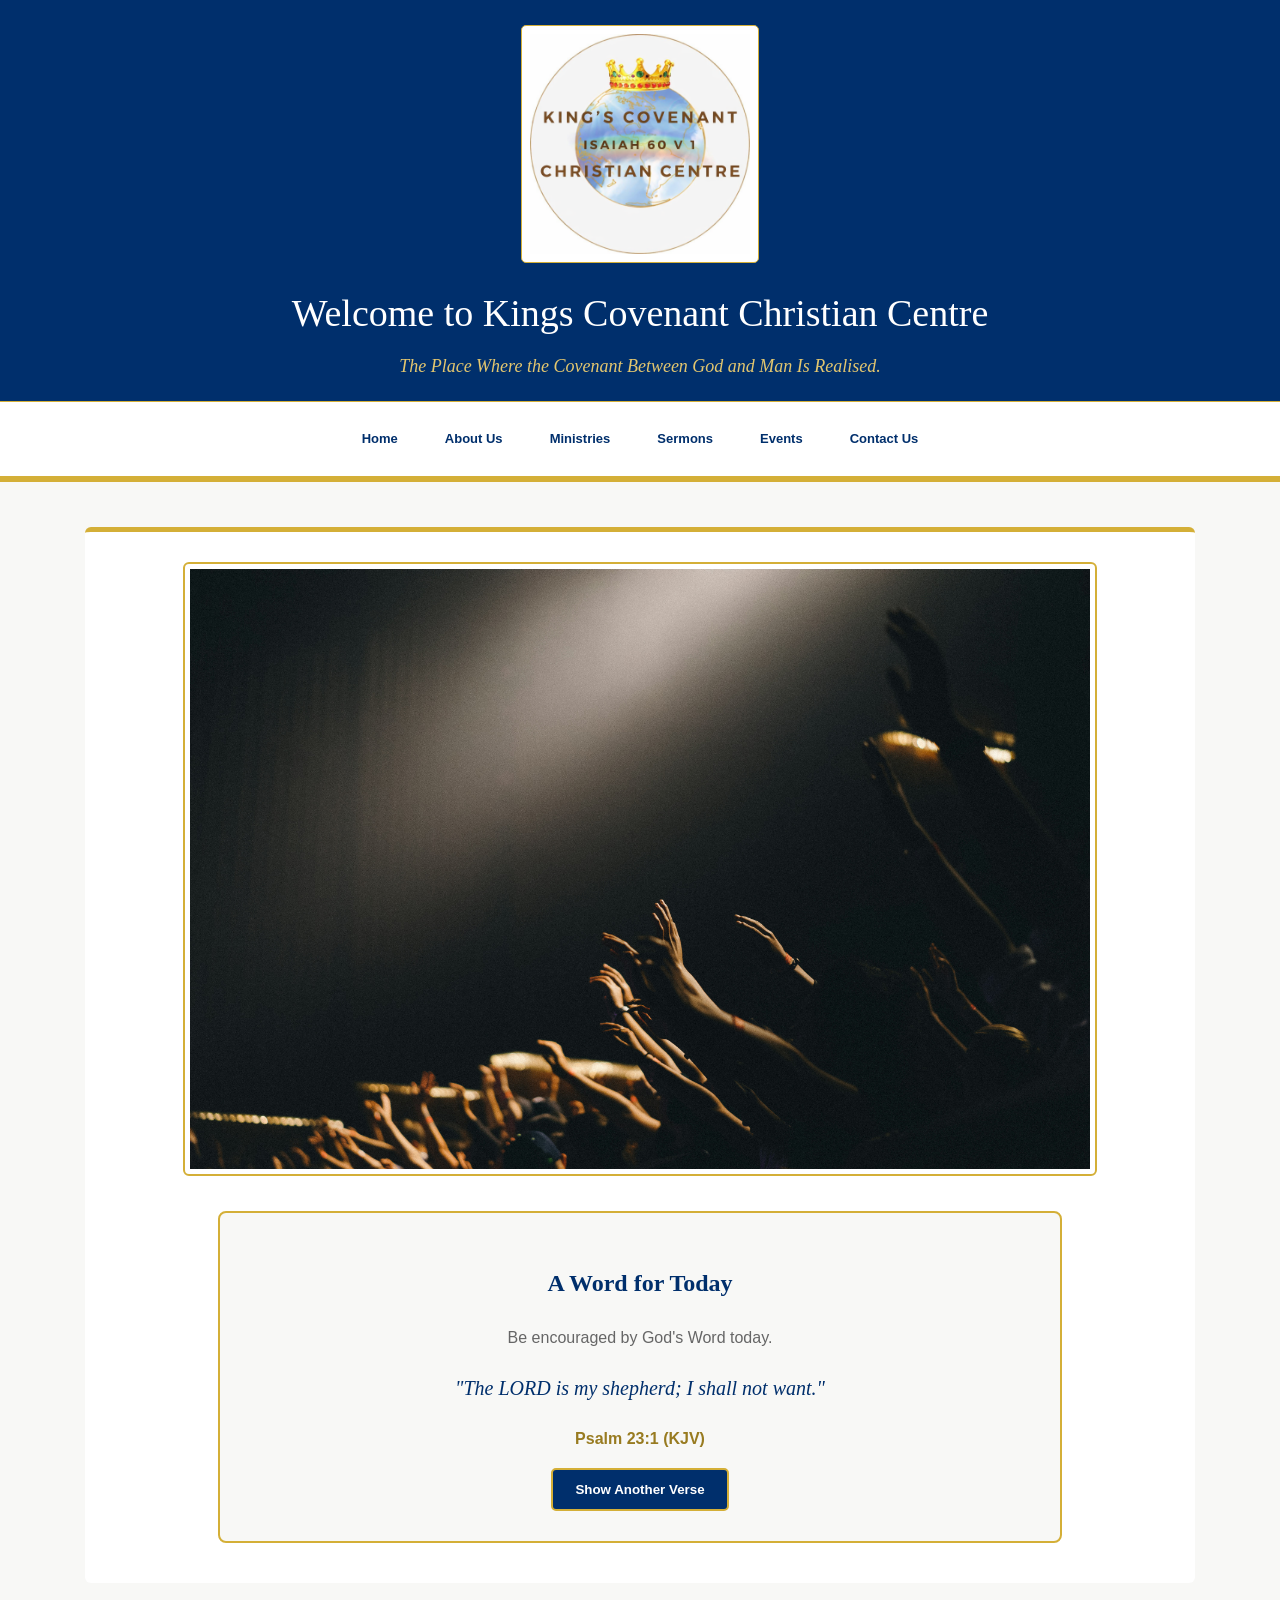
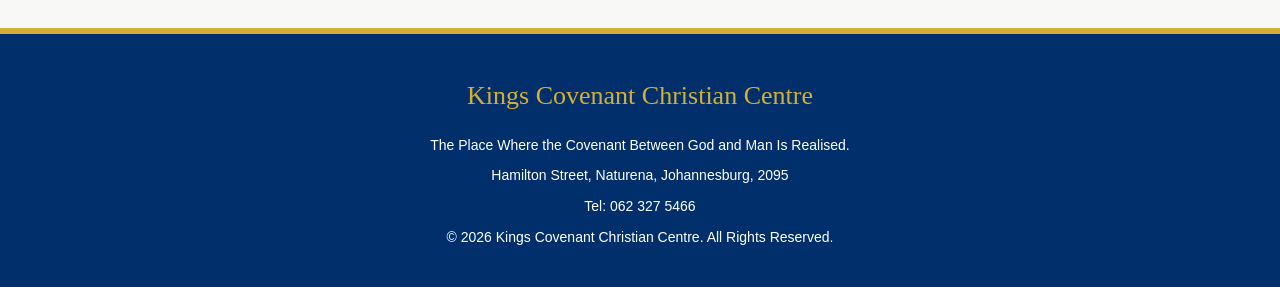
<file: REALEBOGA'S FINAL WEDE POE/index.html>
<!DOCTYPE html>

<html lang="en">

<head>
<meta name="viewport" content="width=device-width, initial-scale=1.0">

    <meta charset="UTF-8">
    <title>Kings Covenant Christian Centre</title>

    <!-- Connects this page to the general header and footer CSS -->
    <link rel="stylesheet" href="style.css">
</head>

<body class="kccc-responsive" style="margin: 0; padding: 0; background-color: #f8f8f6; color: #333333; font-family: Arial, Helvetica, sans-serif; line-height: 1.7;">

    <!-- Website Header -->
    <header>
        <img src="Images/KCCC Website.png"
             width="300"
             alt="Kings Covenant Christian Centre logo">

        <h1>Welcome to Kings Covenant Christian Centre</h1>

        <p>The Place Where the Covenant Between God and Man Is Realised.</p>

        <!-- Navigation Menu -->
        <nav>
            <a href="index.html">Home</a> |
            <a href="about.html">About Us</a> |
            <a href="ministries.html">Ministries</a> |
            <a href="sermons.html">Sermons</a> |
            <a href="events.html">Events</a> |
            <a href="contact.html">Contact Us</a>
        </nav>
    </header>

    <!-- Main Home Page Content -->
    <main style="width: 90%; max-width: 1050px; margin: 45px auto; padding: 30px; background-color: #ffffff; border-top: 5px solid #d4af37; border-radius: 6px; text-align: center;">

        <!-- Main Worship Image -->
        <img src="Images/Worship.jpg"
             width="900"
             alt="Worship at Kings Covenant Christian Centre"
             style="display: block; width: 100%; max-width: 900px; height: auto; margin: 0 auto; padding: 5px; background-color: #ffffff; border: 2px solid #d4af37; border-radius: 6px;">
        
        <!-- Daily Bible Verse Section -->
        <section id="daily-verse" style="margin: 35px auto 10px; padding: 30px 20px; max-width: 800px; background-color: #f8f8f6; border: 2px solid #d4af37; border-radius: 8px; text-align: center;">

            <h2 style="color: #002f6c; font-family: Georgia, 'Times New Roman', serif;">
                A Word for Today
            </h2>

            <p style="color: #666666;">
                Be encouraged by God's Word today.
            </p>

            <p id="verse-text" style="font-family: Georgia, 'Times New Roman', serif; font-size: 20px; font-style: italic; color: #002f6c;">
                "The LORD is my shepherd; I shall not want."
            </p>

            <p id="verse-reference" style="color: #987b20; font-weight: bold;">
                Psalm 23:1 (KJV)
            </p>

            <button id="new-verse-button" type="button" style="padding: 12px 22px; background-color: #002f6c; color: white; border: 2px solid #d4af37; border-radius: 5px; cursor: pointer; font-weight: bold;">
                Show Another Verse
            </button>

        </section>

    </main>

    <!-- Website Footer -->
    <footer>
        <h4>Kings Covenant Christian Centre</h4>

        <p>The Place Where the Covenant Between God and Man Is Realised.</p>

        <p>Hamilton Street, Naturena, Johannesburg, 2095</p>

        <p>Tel: 062 327 5466</p>

        <p>
            &copy; 2026 Kings Covenant Christian Centre.
            All Rights Reserved.
        </p>
    </footer>
    <script src="script.js"></script>
</body>

</html>
</file>
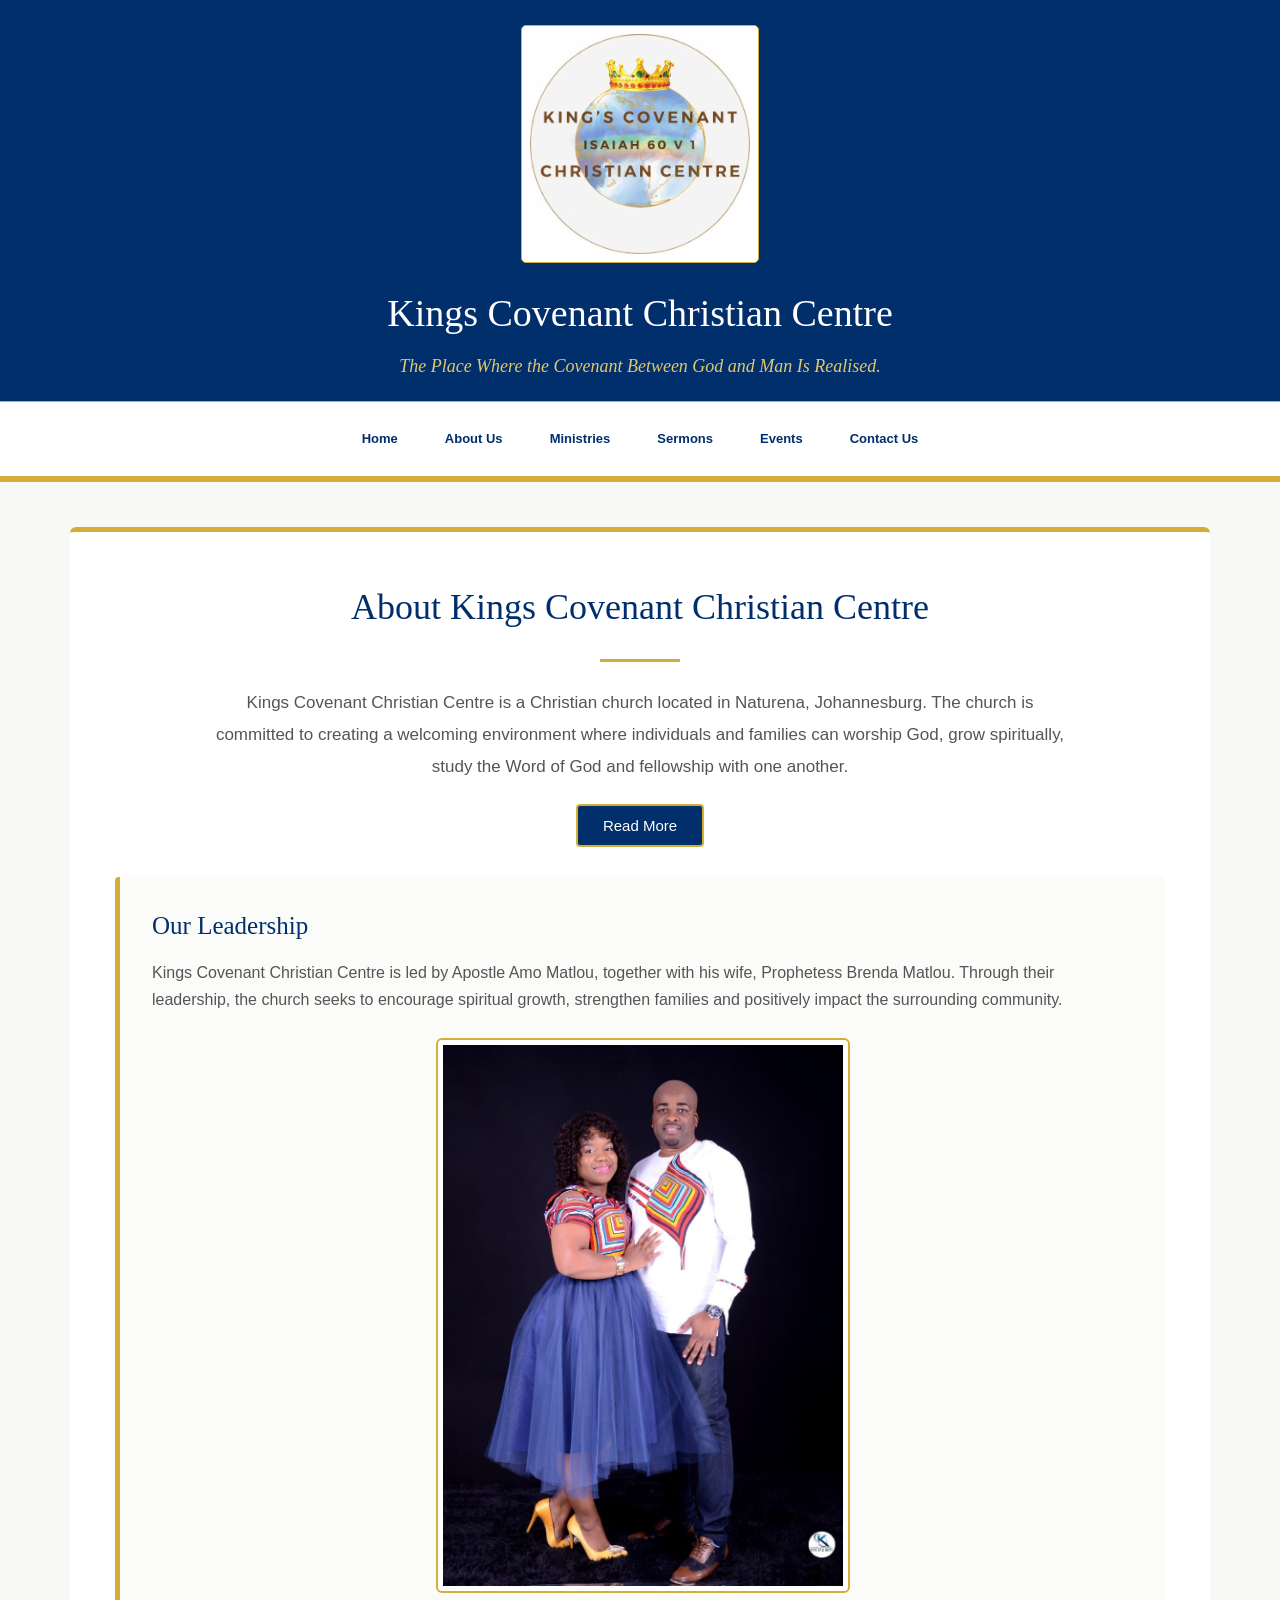
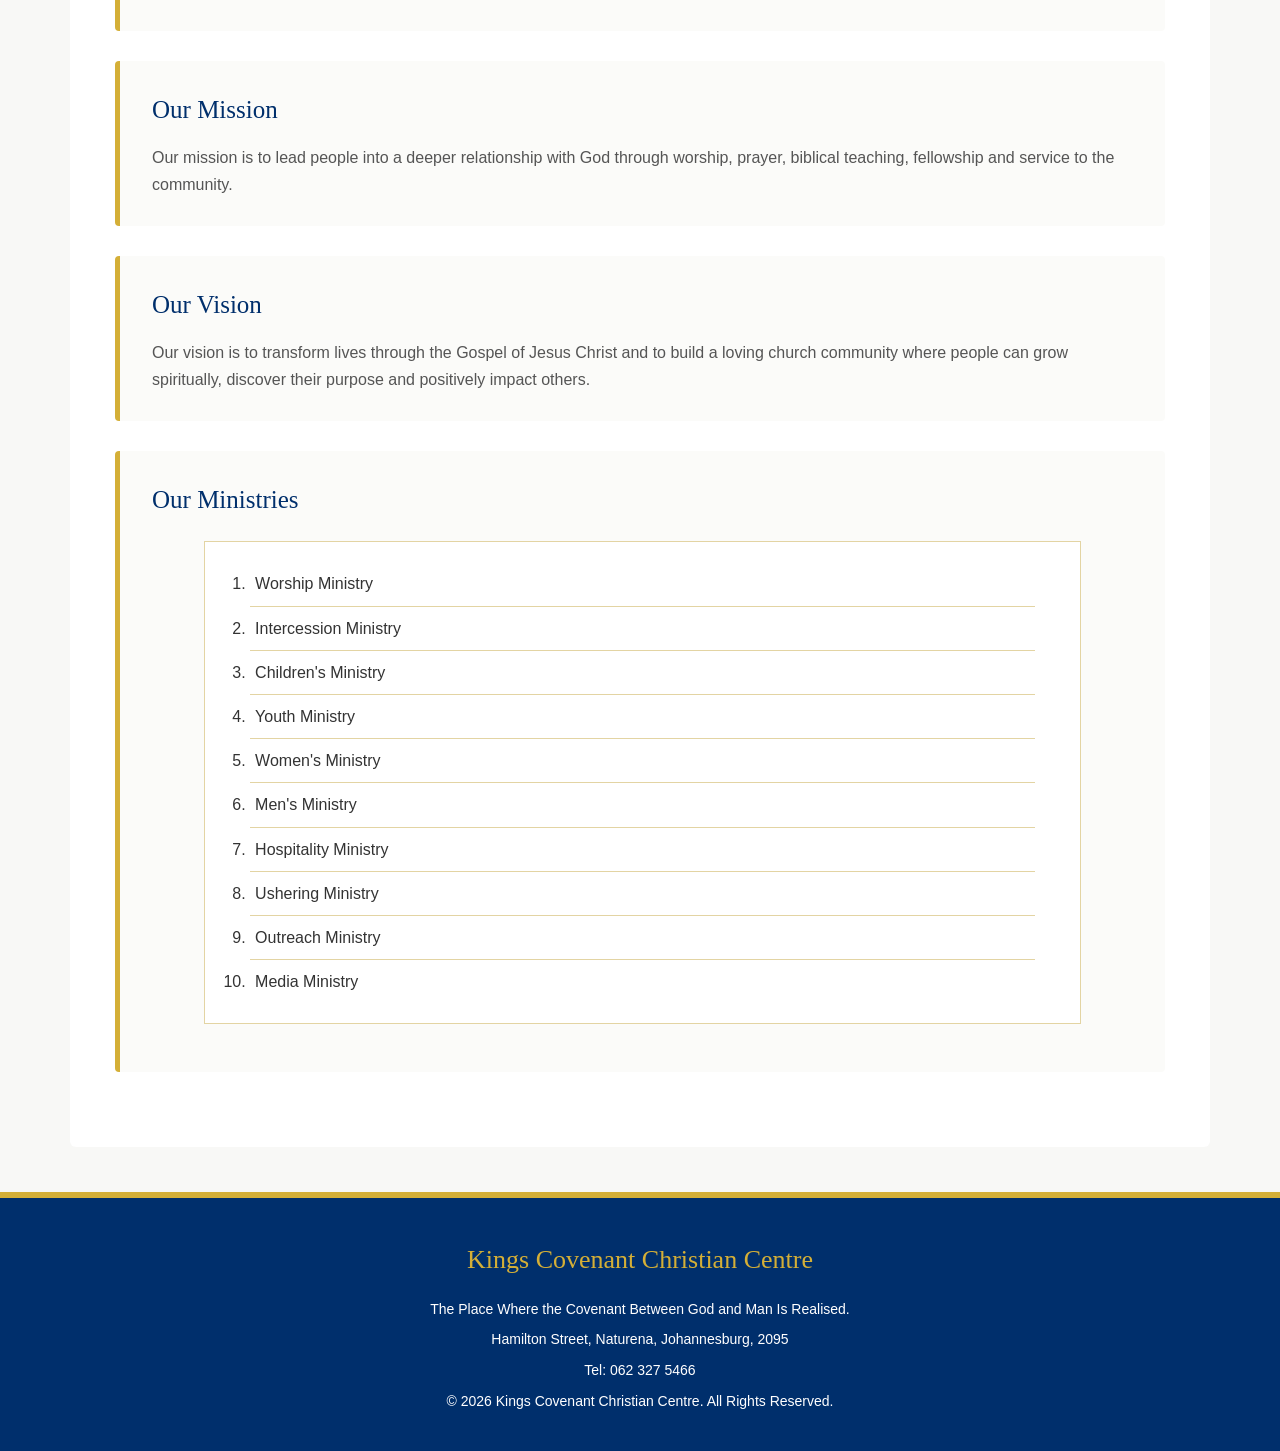
<file: REALEBOGA'S FINAL WEDE POE/about.html>
<!DOCTYPE html>

<html lang="en">

<head>   
<meta name="viewport" content="width=device-width, initial-scale=1.0">

<meta charset="UTF-8">
    <title>About Us | Kings Covenant Christian Centre</title>

    <!-- Connects the page to the shared CSS file -->
    <link rel="stylesheet" href="style.css">
</head>

<body class="kccc-responsive" style="margin: 0; padding: 0; background-color: #f8f8f6; color: #333333; font-family: Arial, Helvetica, sans-serif; line-height: 1.7;">

    <!-- Website Header -->
    <header>
        <img src="Images/KCCC Website.png"
             width="300"
             alt="Kings Covenant Christian Centre logo">

        <h1>Kings Covenant Christian Centre</h1>

        <p>The Place Where the Covenant Between God and Man Is Realised.</p>

        <!-- Navigation Menu -->
        <nav>
            <a href="index.html">Home</a> |
            <a href="about.html">About Us</a> |
            <a href="ministries.html">Ministries</a> |
            <a href="sermons.html">Sermons</a> |
            <a href="events.html">Events</a> |
            <a href="contact.html">Contact Us</a>
        </nav>
    </header>

    <!-- Main Content -->
    <main style="width: 90%; max-width: 1050px; margin: 45px auto; padding: 45px; background-color: #ffffff; border-top: 5px solid #d4af37; border-radius: 6px;">

        <!-- About Introduction -->
        <section style="margin-bottom: 30px; text-align: center;">
            <h2 style="margin: 0 0 20px; color: #002f6c; font-family: Georgia, 'Times New Roman', serif; font-size: 36px; font-weight: normal;">
                About Kings Covenant Christian Centre
            </h2>

            <hr style="width: 80px; height: 3px; margin: 15px auto 25px; background-color: #d4af37; border: none;">

<p style="max-width: 850px; margin: 0 auto; color: #555555; font-size: 17px; line-height: 1.9;">
    Kings Covenant Christian Centre is a Christian church located
    in Naturena, Johannesburg. The church is committed to creating
    a welcoming environment where individuals and families can
    worship God, grow spiritually, study the Word of God and
    fellowship with one another.
</p>

<p id="more-about" style="display: none; max-width: 850px; margin: 15px auto 0; color: #555555; font-size: 17px; line-height: 1.9;">
    Our church believes in the importance of building a strong
    relationship with God through prayer, worship, biblical teaching
    and fellowship. We welcome people from all walks of life to
    become part of our church family and grow together in faith.
    Our slogan is “The Place Where the Covenant Between God and
    Man Is Realised.”
</p>

<button id="read-more-button" type="button"
    style="margin-top: 20px; padding: 11px 25px; background-color: #002f6c; color: white; border: 2px solid #d4af37; border-radius: 4px; cursor: pointer; font-size: 15px;">
    Read More
</button>

            </p>
        </section>

        <!-- Leadership Section -->
        <section style="margin: 30px 0; padding: 28px 32px; background-color: #fbfbf9; border-left: 5px solid #d4af37; border-radius: 4px;">
            <h3 style="margin: 0 0 12px; color: #002f6c; font-family: Georgia, 'Times New Roman', serif; font-size: 25px; font-weight: normal;">
                Our Leadership
            </h3>

            <p style="margin: 0; color: #555555; font-size: 16px;">
                Kings Covenant Christian Centre is led by Apostle Amo Matlou,
                together with his wife, Prophetess Brenda Matlou. Through their
                leadership, the church seeks to encourage spiritual growth,
                strengthen families and positively impact the surrounding
                community.
            </p>

            <img src="Images/Senior Pastors.jpeg"
                 width="400"
                 alt="Apostle Amo Matlou and Prophetess Brenda Matlou"
                 style="display: block; width: 400px; max-width: 100%; height: auto; margin: 25px auto 10px; padding: 5px; background-color: #ffffff; border: 2px solid #d4af37; border-radius: 6px;">
        </section>

        <!-- Mission Section -->
        <section style="margin: 30px 0; padding: 28px 32px; background-color: #fbfbf9; border-left: 5px solid #d4af37; border-radius: 4px;">
            <h3 style="margin: 0 0 12px; color: #002f6c; font-family: Georgia, 'Times New Roman', serif; font-size: 25px; font-weight: normal;">
                Our Mission
            </h3>

            <p style="margin: 0; color: #555555; font-size: 16px;">
                Our mission is to lead people into a deeper relationship with
                God through worship, prayer, biblical teaching, fellowship and
                service to the community.
            </p>
        </section>

        <!-- Vision Section -->
        <section style="margin: 30px 0; padding: 28px 32px; background-color: #fbfbf9; border-left: 5px solid #d4af37; border-radius: 4px;">
            <h3 style="margin: 0 0 12px; color: #002f6c; font-family: Georgia, 'Times New Roman', serif; font-size: 25px; font-weight: normal;">
                Our Vision
            </h3>

            <p style="margin: 0; color: #555555; font-size: 16px;">
                Our vision is to transform lives through the Gospel of Jesus
                Christ and to build a loving church community where people can
                grow spiritually, discover their purpose and positively impact
                others.
            </p>
        </section>

        <!-- Ministries Section -->
        <section style="margin: 30px 0; padding: 28px 32px; background-color: #fbfbf9; border-left: 5px solid #d4af37; border-radius: 4px;">
            <h3 style="margin: 0 0 12px; color: #002f6c; font-family: Georgia, 'Times New Roman', serif; font-size: 25px; font-weight: normal;">
                Our Ministries
            </h3>

            <ol style="width: 80%; margin: 20px auto; padding: 20px 45px; background-color: #ffffff; border: 1px solid #e3d4a3;">
                <li style="padding: 8px 5px; border-bottom: 1px solid #e3d4a3;">
                    Worship Ministry
                </li>

                <li style="padding: 8px 5px; border-bottom: 1px solid #e3d4a3;">
                    Intercession Ministry
                </li>

                <li style="padding: 8px 5px; border-bottom: 1px solid #e3d4a3;">
                    Children's Ministry
                </li>

                <li style="padding: 8px 5px; border-bottom: 1px solid #e3d4a3;">
                    Youth Ministry
                </li>

                <li style="padding: 8px 5px; border-bottom: 1px solid #e3d4a3;">
                    Women's Ministry
                </li>

                <li style="padding: 8px 5px; border-bottom: 1px solid #e3d4a3;">
                    Men's Ministry
                </li>

                <li style="padding: 8px 5px; border-bottom: 1px solid #e3d4a3;">
                    Hospitality Ministry
                </li>

                <li style="padding: 8px 5px; border-bottom: 1px solid #e3d4a3;">
                    Ushering Ministry
                </li>

                <li style="padding: 8px 5px; border-bottom: 1px solid #e3d4a3;">
                    Outreach Ministry
                </li>

                <li style="padding: 8px 5px;">
                    Media Ministry
                </li>
            </ol>
        </section>
    </main>

    <!-- Website Footer -->
    <footer>
        <h4>Kings Covenant Christian Centre</h4>

        <p>The Place Where the Covenant Between God and Man Is Realised.</p>

        <p>Hamilton Street, Naturena, Johannesburg, 2095</p>

        <p>Tel: 062 327 5466</p>

        <p>
            &copy; 2026 Kings Covenant Christian Centre.
            All Rights Reserved.
        </p>
    </footer>
    <script src="script.js"></script>
</body>

</html>
</file>
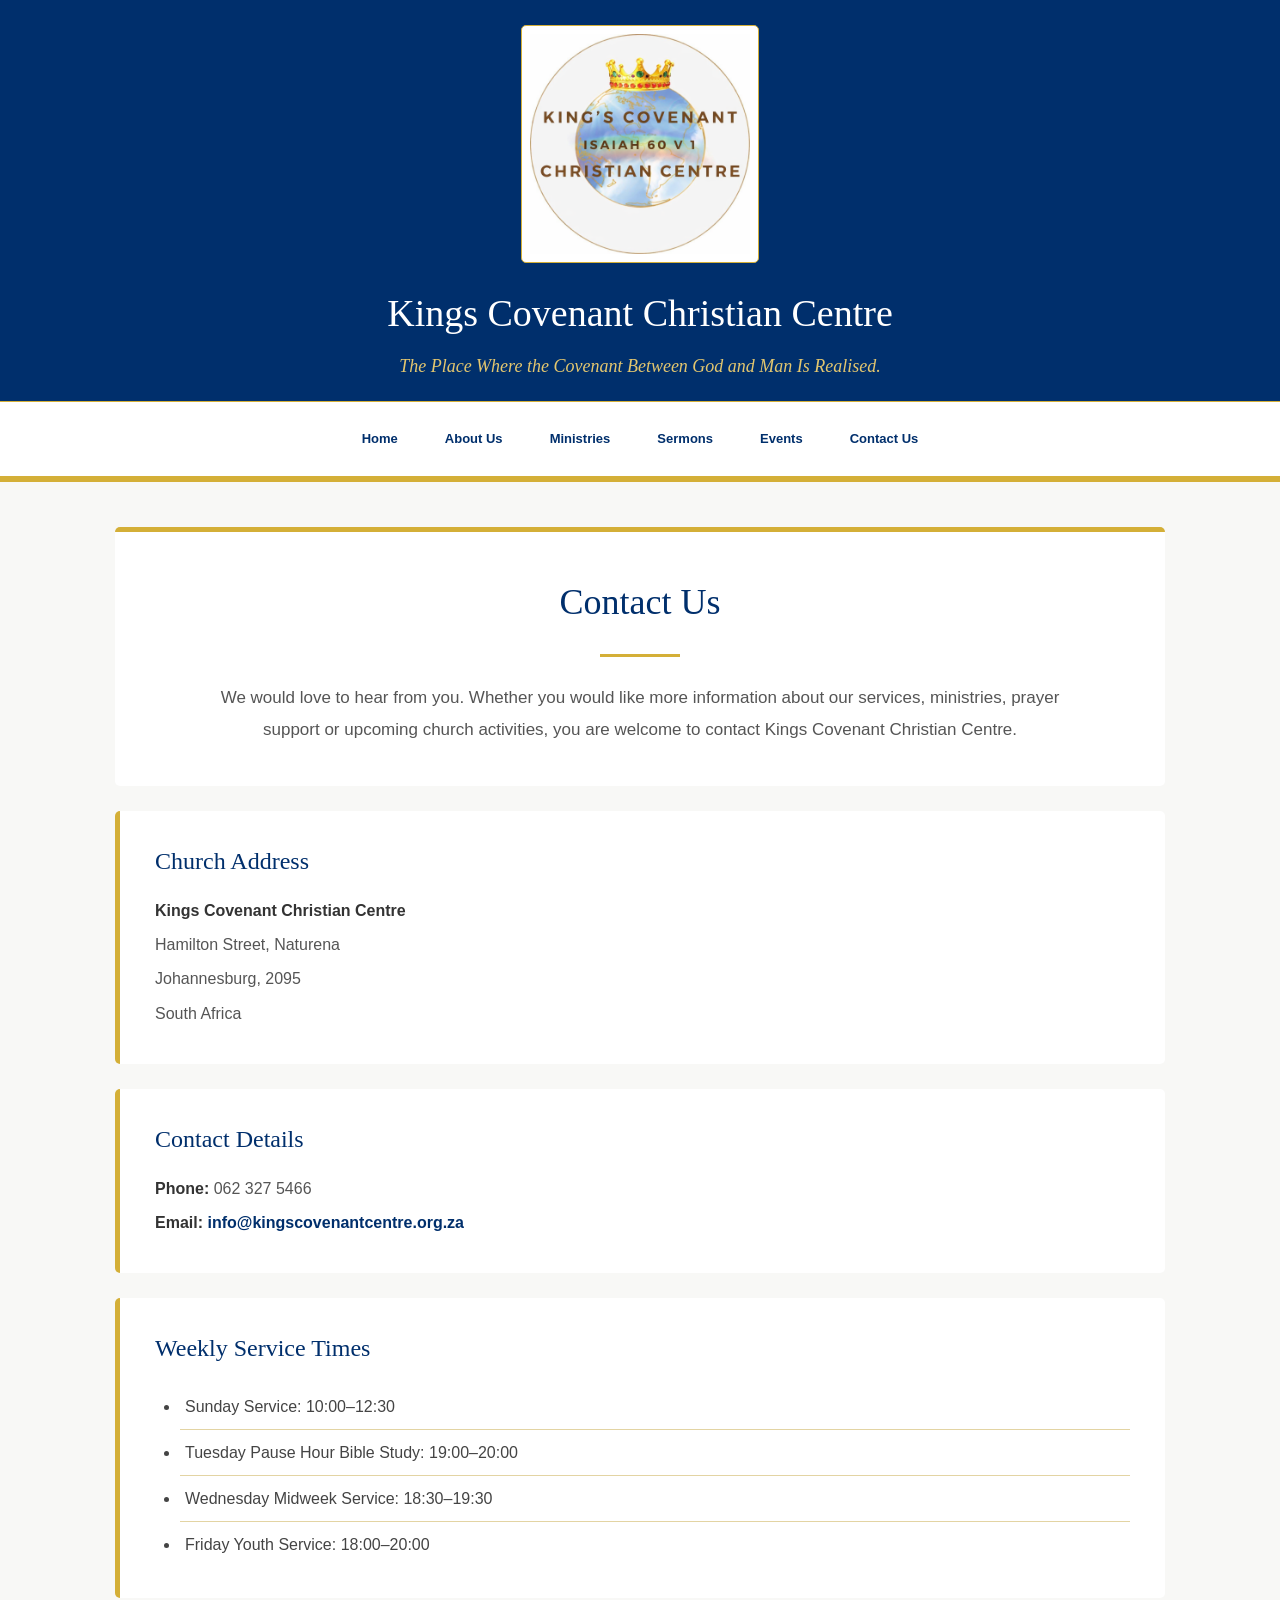
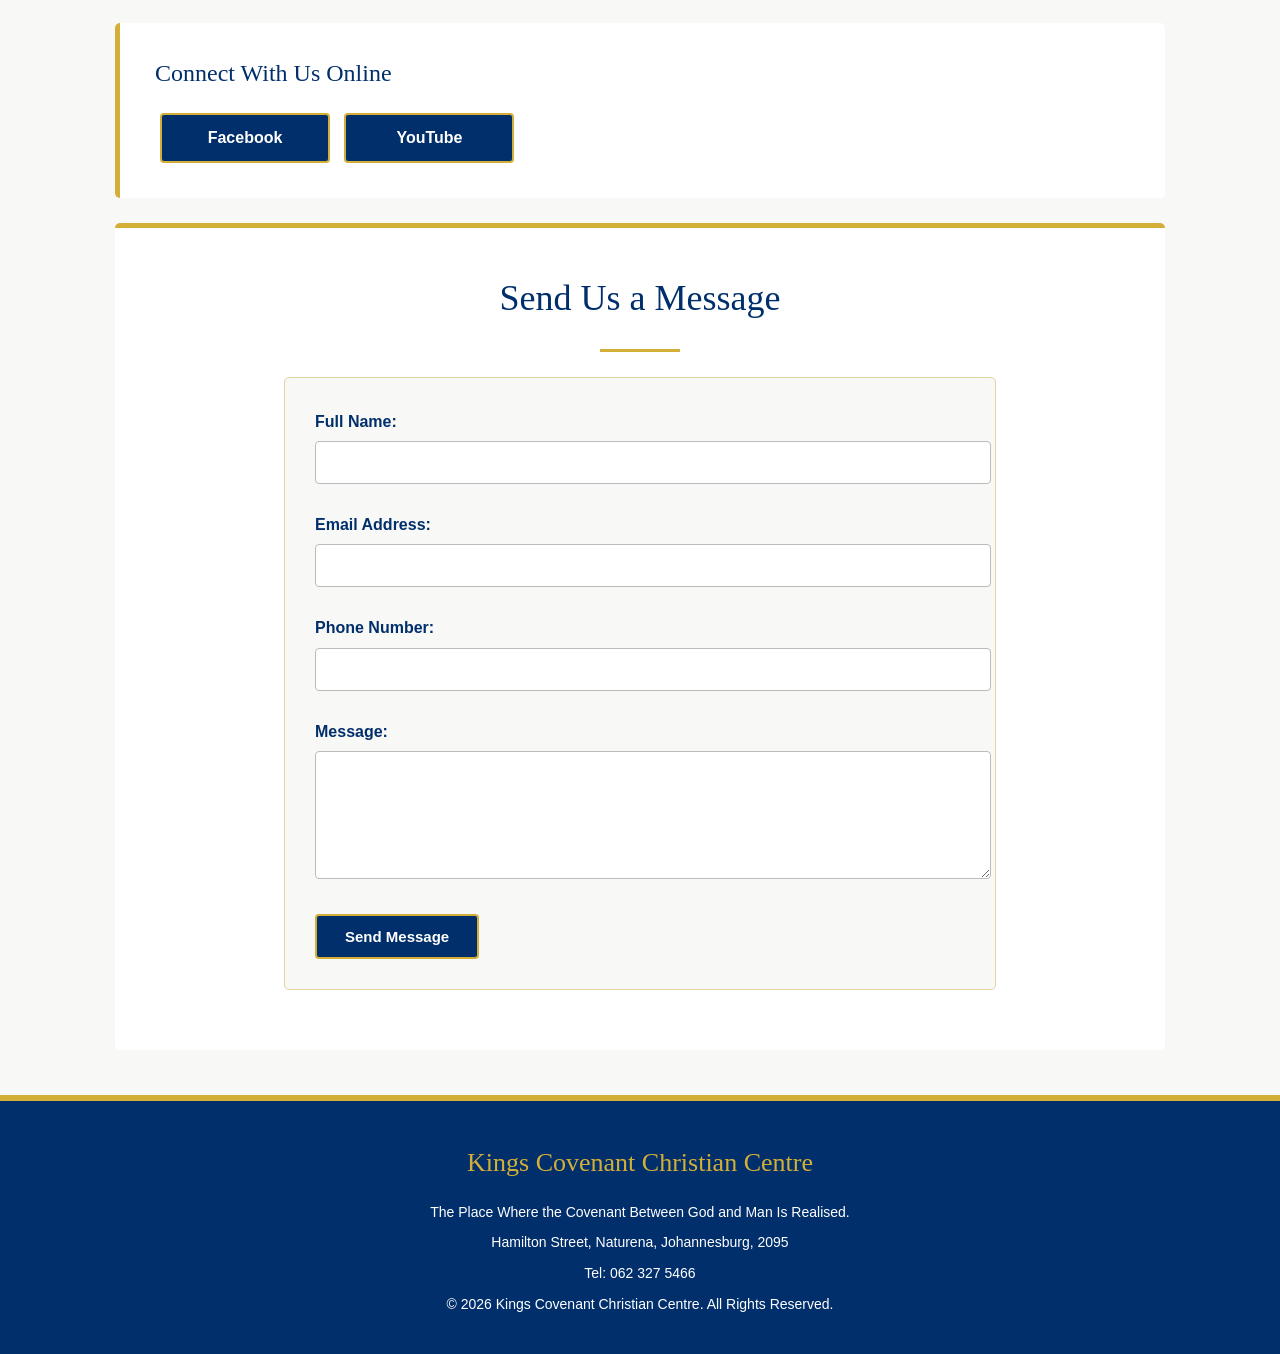
<file: REALEBOGA'S FINAL WEDE POE/contact.html>
<!DOCTYPE html>

<html lang="en">

<head> 
<meta name="viewport" content="width=device-width, initial-scale=1.0">

    <meta charset="UTF-8">
    <title>Contact Us | Kings Covenant Christian Centre</title>

    <!-- Connects the page to the shared CSS file -->
    <link rel="stylesheet" href="style.css">
</head>

<body class="kccc-responsive" style="margin: 0; padding: 0; background-color: #f8f8f6; color: #333333; font-family: Arial, Helvetica, sans-serif; line-height: 1.7;">

    <!-- Website Header -->
    <header>
        <img src="Images/KCCC Website.png"
             width="300"
             alt="Kings Covenant Christian Centre logo">

        <h1>Kings Covenant Christian Centre</h1>

        <p>The Place Where the Covenant Between God and Man Is Realised.</p>

        <!-- Navigation Menu -->
        <nav>
            <a href="index.html">Home</a> |
            <a href="about.html">About Us</a> |
            <a href="ministries.html">Ministries</a> |
            <a href="sermons.html">Sermons</a> |
            <a href="events.html">Events</a> |
            <a href="contact.html">Contact Us</a>
        </nav>
    </header>

    <!-- Main Content -->
    <main style="width: 90%; max-width: 1050px; margin: 45px auto;">

        <!-- Contact Introduction -->
        <section style="margin-bottom: 25px; padding: 40px; background-color: #ffffff; border-top: 5px solid #d4af37; border-radius: 5px; text-align: center;">
            <h2 style="margin: 0 0 20px; color: #002f6c; font-family: Georgia, 'Times New Roman', serif; font-size: 36px; font-weight: normal;">
                Contact Us
            </h2>

            <hr style="width: 80px; height: 3px; margin: 15px auto 25px; background-color: #d4af37; border: none;">

            <p style="max-width: 850px; margin: 0 auto; color: #555555; font-size: 17px; line-height: 1.9;">
                We would love to hear from you. Whether you would like more
                information about our services, ministries, prayer support or
                upcoming church activities, you are welcome to contact Kings
                Covenant Christian Centre.
            </p>
        </section>

        <!-- Church Address -->
        <section style="margin-bottom: 25px; padding: 30px 35px; background-color: #ffffff; border-left: 5px solid #d4af37; border-radius: 5px;">
            <h3 style="margin: 0 0 15px; color: #002f6c; font-family: Georgia, 'Times New Roman', serif; font-size: 24px; font-weight: normal;">
                Church Address
            </h3>

            <p style="margin: 7px 0; color: #333333; font-size: 16px;">
                <strong>Kings Covenant Christian Centre</strong>
            </p>

            <p style="margin: 7px 0; color: #555555; font-size: 16px;">
                Hamilton Street, Naturena
            </p>

            <p style="margin: 7px 0; color: #555555; font-size: 16px;">
                Johannesburg, 2095
            </p>

            <p style="margin: 7px 0; color: #555555; font-size: 16px;">
                South Africa
            </p>
        </section>

        <!-- Contact Details -->
        <section style="margin-bottom: 25px; padding: 30px 35px; background-color: #ffffff; border-left: 5px solid #d4af37; border-radius: 5px;">
            <h3 style="margin: 0 0 15px; color: #002f6c; font-family: Georgia, 'Times New Roman', serif; font-size: 24px; font-weight: normal;">
                Contact Details
            </h3>

            <p style="margin: 7px 0; color: #555555; font-size: 16px;">
                <strong style="color: #333333;">Phone:</strong>
                062 327 5466
            </p>

            <p style="margin: 7px 0; color: #555555; font-size: 16px;">
                <strong style="color: #333333;">Email:</strong>

                <a href="mailto:info@kingscovenantcentre.org.za"
                   style="color: #002f6c; font-weight: bold; text-decoration: none;">
                    info@kingscovenantcentre.org.za
                </a>
            </p>
        </section>

        <!-- Weekly Service Times -->
        <section style="margin-bottom: 25px; padding: 30px 35px; background-color: #ffffff; border-left: 5px solid #d4af37; border-radius: 5px;">
            <h3 style="margin: 0 0 15px; color: #002f6c; font-family: Georgia, 'Times New Roman', serif; font-size: 24px; font-weight: normal;">
                Weekly Service Times
            </h3>

            <ul style="margin: 15px 0 0; padding-left: 25px;">
                <li style="padding: 9px 5px; color: #444444; border-bottom: 1px solid #e3d4a3; font-size: 16px;">
                    Sunday Service: 10:00–12:30
                </li>

                <li style="padding: 9px 5px; color: #444444; border-bottom: 1px solid #e3d4a3; font-size: 16px;">
                    Tuesday Pause Hour Bible Study: 19:00–20:00
                </li>

                <li style="padding: 9px 5px; color: #444444; border-bottom: 1px solid #e3d4a3; font-size: 16px;">
                    Wednesday Midweek Service: 18:30–19:30
                </li>

                <li style="padding: 9px 5px; color: #444444; font-size: 16px;">
                    Friday Youth Service: 18:00–20:00
                </li>
            </ul>
        </section>

        <!-- Social Media -->
        <section style="margin-bottom: 25px; padding: 30px 35px; background-color: #ffffff; border-left: 5px solid #d4af37; border-radius: 5px;">
            <h3 style="margin: 0 0 15px; color: #002f6c; font-family: Georgia, 'Times New Roman', serif; font-size: 24px; font-weight: normal;">
                Connect With Us Online
            </h3>

            <a href="https://www.facebook.com/pages/Kings%20Covenant%20Christian%20Center/2205832929738763/"
               target="_blank"
               style="display: inline-block; min-width: 130px; margin: 5px; padding: 9px 18px; background-color: #002f6c; color: #ffffff; border: 2px solid #d4af37; border-radius: 4px; font-weight: bold; text-align: center; text-decoration: none;">
                Facebook
            </a>

            <a href="https://www.youtube.com/@kingscovenantcc3092"
               target="_blank"
               style="display: inline-block; min-width: 130px; margin: 5px; padding: 9px 18px; background-color: #002f6c; color: #ffffff; border: 2px solid #d4af37; border-radius: 4px; font-weight: bold; text-align: center; text-decoration: none;">
                YouTube
            </a>
        </section>

        <!-- Contact Form -->
        <section style="margin-bottom: 25px; padding: 40px; background-color: #ffffff; border-top: 5px solid #d4af37; border-radius: 5px;">
            <h2 style="margin: 0 0 20px; color: #002f6c; font-family: Georgia, 'Times New Roman', serif; font-size: 36px; font-weight: normal; text-align: center;">
                Send Us a Message
            </h2>

            <hr style="width: 80px; height: 3px; margin: 15px auto 25px; background-color: #d4af37; border: none;">

            
<form id="contact-form" novalidate
      style="width: 80%; max-width: 650px; margin: 25px auto 0; padding: 30px; background-color: #f8f8f6; border: 1px solid #e3d4a3; border-radius: 5px;">


                <!-- Full Name -->
                <label for="full-name"
                       style="color: #002f6c; font-weight: bold;">
                    Full Name:
                </label>

                <br>

                <input type="text"
                       id="full-name"
                       name="full-name"
                       required
                       style="width: 100%; margin-top: 6px; padding: 12px; background-color: #ffffff; color: #333333; border: 1px solid #bbbbbb; border-radius: 4px; font-family: Arial, Helvetica, sans-serif; font-size: 15px;">

                <br><br>

                <!-- Email Address -->
                <label for="email"
                       style="color: #002f6c; font-weight: bold;">
                    Email Address:
                </label>

                <br>

                <input type="email"
                       id="email"
                       name="email"
                       required
                       style="width: 100%; margin-top: 6px; padding: 12px; background-color: #ffffff; color: #333333; border: 1px solid #bbbbbb; border-radius: 4px; font-family: Arial, Helvetica, sans-serif; font-size: 15px;">

                <br><br>

                <!-- Phone Number -->
                <label for="phone"
                       style="color: #002f6c; font-weight: bold;">
                    Phone Number:
                </label>

                <br>

                <input type="tel"
                       id="phone"
                       name="phone"
                       style="width: 100%; margin-top: 6px; padding: 12px; background-color: #ffffff; color: #333333; border: 1px solid #bbbbbb; border-radius: 4px; font-family: Arial, Helvetica, sans-serif; font-size: 15px;">

                <br><br>

                <!-- Message -->
                <label for="message"
                       style="color: #002f6c; font-weight: bold;">
                    Message:
                </label>

                <br>

                <textarea id="message"
                          name="message"
                          rows="6"
                          required
                          style="width: 100%; margin-top: 6px; padding: 12px; background-color: #ffffff; color: #333333; border: 1px solid #bbbbbb; border-radius: 4px; font-family: Arial, Helvetica, sans-serif; font-size: 15px;"></textarea>

                <br><br>

                <!-- Submit Button -->
                <input type="submit"
                       value="Send Message"
                       style="padding: 12px 28px; background-color: #002f6c; color: #ffffff; border: 2px solid #d4af37; border-radius: 4px; font-size: 15px; font-weight: bold; cursor: pointer;">
            </form>
            
<p id="form-feedback"
   role="status"
   aria-live="polite"
   style="max-width: 650px; margin: 20px auto; text-align: center; font-weight: bold;">
</p>

        </section>
    </main>

    <!-- Website Footer -->
    <footer>
        <h4>Kings Covenant Christian Centre</h4>

        <p>The Place Where the Covenant Between God and Man Is Realised.</p>

        <p>Hamilton Street, Naturena, Johannesburg, 2095</p>

        <p>Tel: 062 327 5466</p>

        <p>
            &copy; 2026 Kings Covenant Christian Centre.
            All Rights Reserved.
        </p>
    </footer>
    <script src="script.js"></script>
</body>

</html>
</file>
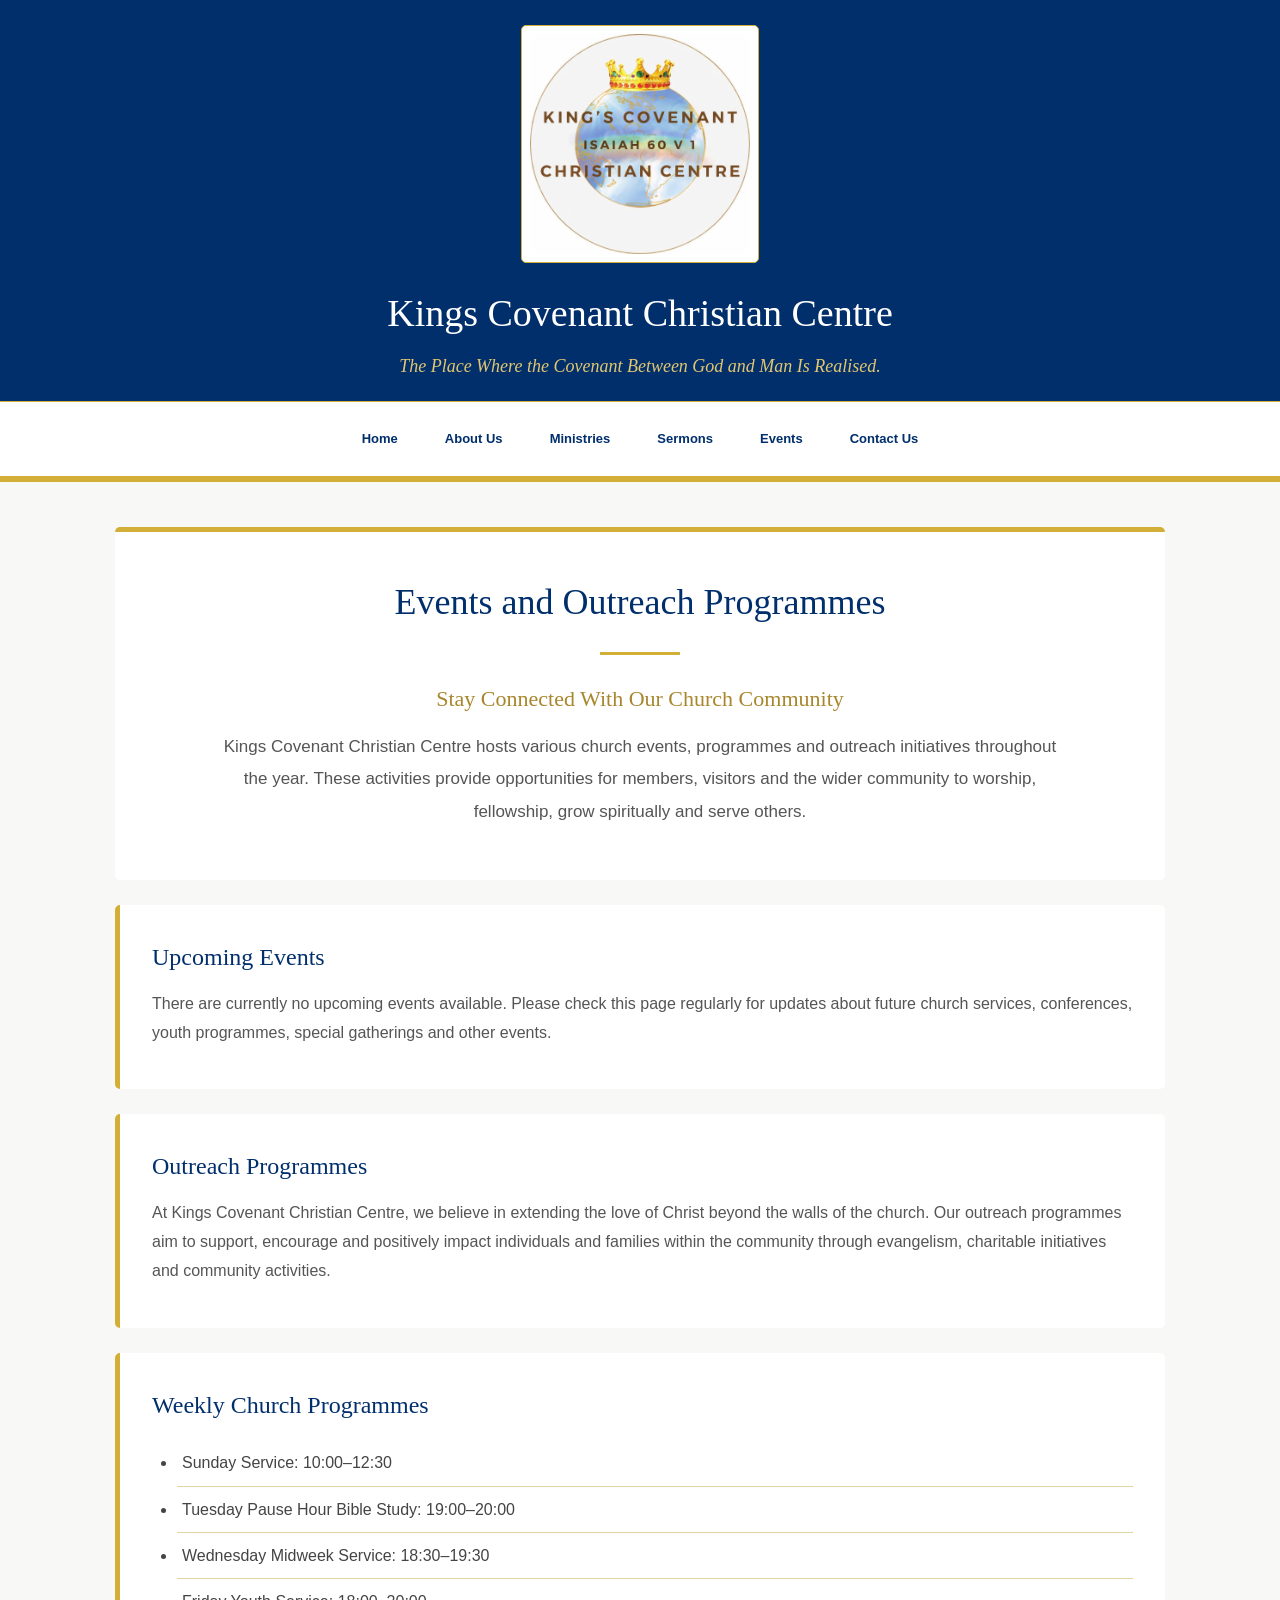
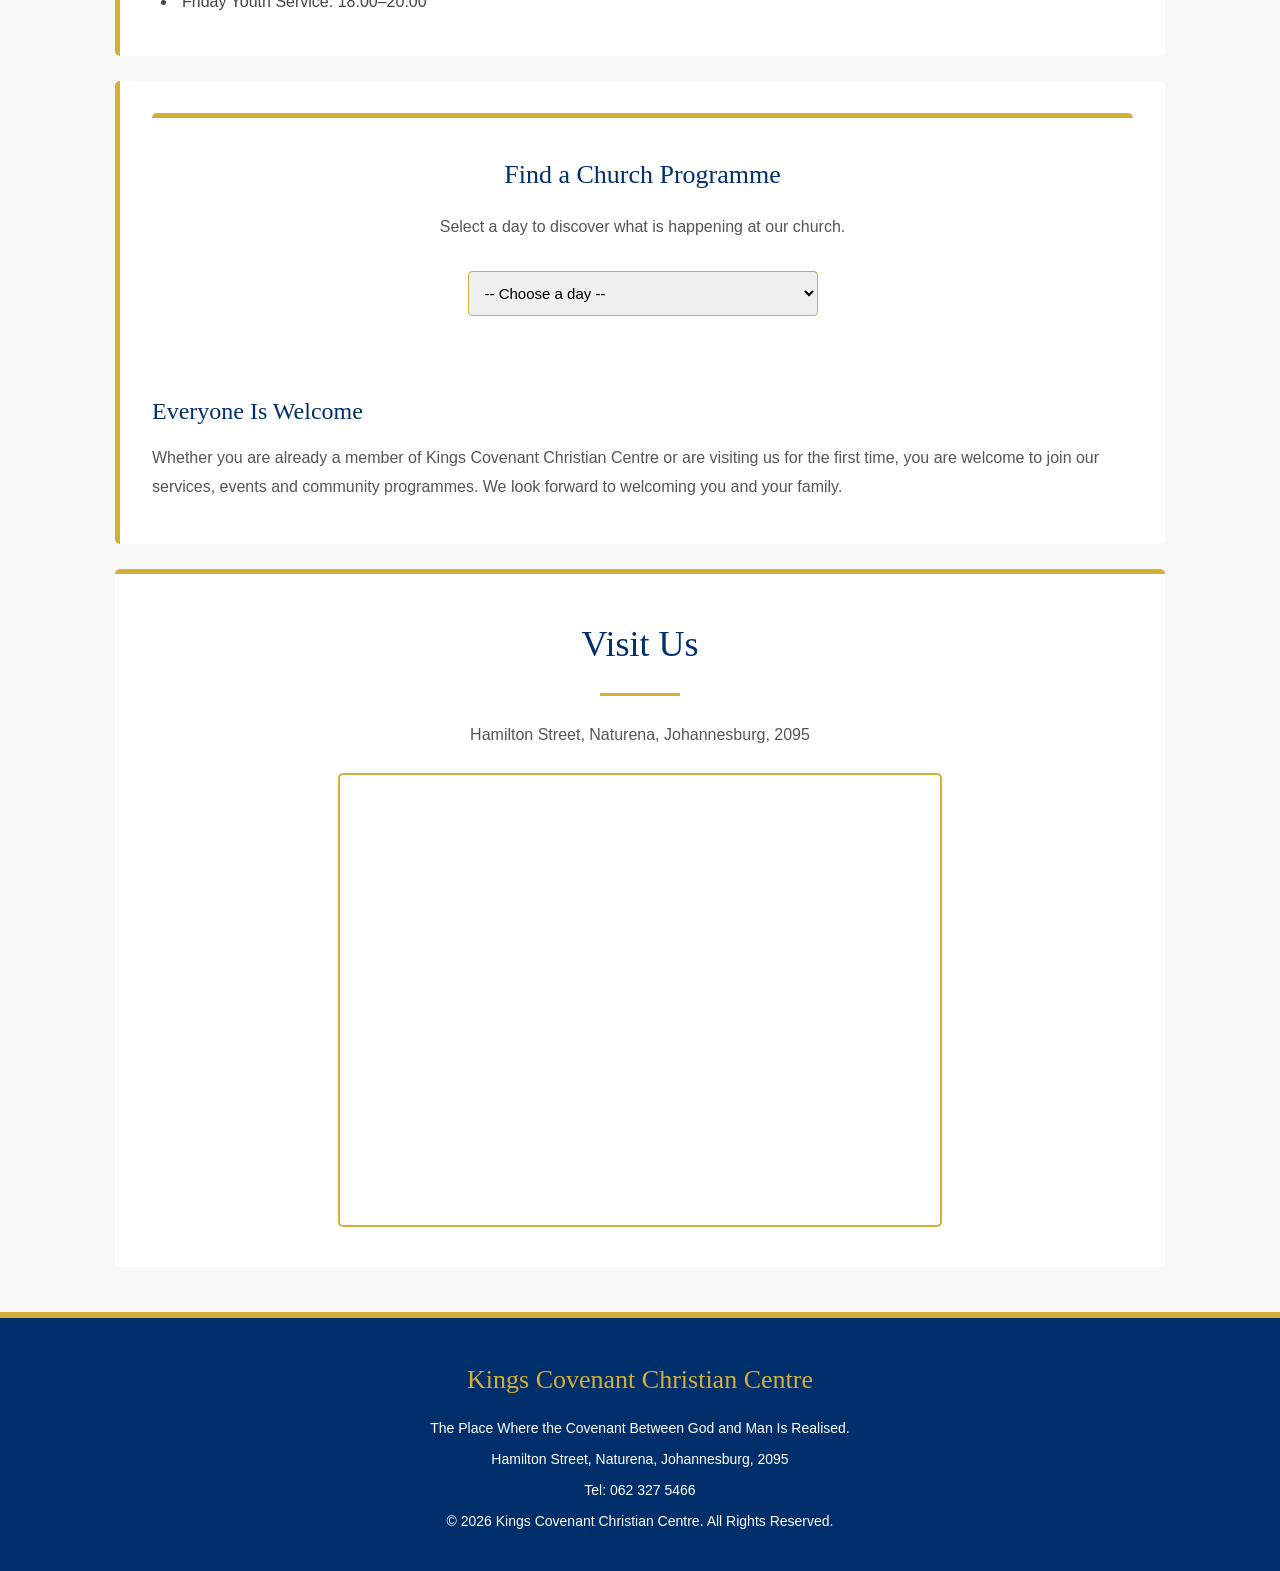
<file: REALEBOGA'S FINAL WEDE POE/events.html>
<!DOCTYPE html>

<html lang="en">

<head>   
<meta name="viewport" content="width=device-width, initial-scale=1.0">

    <meta charset="UTF-8">
    <title>Events | Kings Covenant Christian Centre</title>

    <!-- Connects the page to the shared CSS file -->
    <link rel="stylesheet" href="style.css">
</head>

<body class="kccc-responsive" style="margin: 0; padding: 0; background-color: #f8f8f6; color: #333333; font-family: Arial, Helvetica, sans-serif; line-height: 1.7;">

    <!-- Website Header -->
    <header>
        <img src="Images/KCCC Website.png"
             width="300"
             alt="Kings Covenant Christian Centre logo">

        <h1>Kings Covenant Christian Centre</h1>

        <p>The Place Where the Covenant Between God and Man Is Realised.</p>

        <!-- Navigation Menu -->
        <nav>
            <a href="index.html">Home</a> |
            <a href="about.html">About Us</a> |
            <a href="ministries.html">Ministries</a> |
            <a href="sermons.html">Sermons</a> |
            <a href="events.html">Events</a> |
            <a href="contact.html">Contact Us</a>
        </nav>
    </header>

    <!-- Main Content -->
    <main style="width: 90%; max-width: 1050px; margin: 45px auto;">

        <!-- Events Introduction -->
        <section style="margin-bottom: 25px; padding: 40px; background-color: #ffffff; border-top: 5px solid #d4af37; border-radius: 5px; text-align: center;">
            <h2 style="margin: 0 0 18px; color: #002f6c; font-family: Georgia, 'Times New Roman', serif; font-size: 36px; font-weight: normal;">
                Events and Outreach Programmes
            </h2>

            <hr style="width: 80px; height: 3px; margin: 15px auto 25px; background-color: #d4af37; border: none;">

            <h3 style="margin: 0 0 14px; color: #a8862c; font-family: Georgia, 'Times New Roman', serif; font-size: 22px; font-weight: normal;">
                Stay Connected With Our Church Community
            </h3>

            <p style="max-width: 850px; margin: 12px auto; color: #555555; font-size: 17px; line-height: 1.9;">
                Kings Covenant Christian Centre hosts various church events,
                programmes and outreach initiatives throughout the year. These
                activities provide opportunities for members, visitors and the
                wider community to worship, fellowship, grow spiritually and
                serve others.
            </p>
        </section>

        <!-- Upcoming Events -->
        <section style="margin-bottom: 25px; padding: 32px; background-color: #ffffff; border-left: 5px solid #d4af37; border-radius: 5px;">
            <h3 style="margin: 0 0 12px; color: #002f6c; font-family: Georgia, 'Times New Roman', serif; font-size: 24px; font-weight: normal;">
                Upcoming Events
            </h3>

            <p style="margin: 10px 0; color: #555555; font-size: 16px; line-height: 1.8;">
                There are currently no upcoming events available. Please check
                this page regularly for updates about future church services,
                conferences, youth programmes, special gatherings and other
                events.
            </p>
        </section>

        <!-- Outreach Programmes -->
        <section style="margin-bottom: 25px; padding: 32px; background-color: #ffffff; border-left: 5px solid #d4af37; border-radius: 5px;">
            <h3 style="margin: 0 0 12px; color: #002f6c; font-family: Georgia, 'Times New Roman', serif; font-size: 24px; font-weight: normal;">
                Outreach Programmes
            </h3>

            <p style="margin: 10px 0; color: #555555; font-size: 16px; line-height: 1.8;">
                At Kings Covenant Christian Centre, we believe in extending the
                love of Christ beyond the walls of the church. Our outreach
                programmes aim to support, encourage and positively impact
                individuals and families within the community through
                evangelism, charitable initiatives and community activities.
            </p>
        </section>

        <!-- Weekly Church Programmes -->
        <section style="margin-bottom: 25px; padding: 32px; background-color: #ffffff; border-left: 5px solid #d4af37; border-radius: 5px;">
            <h3 style="margin: 0 0 12px; color: #002f6c; font-family: Georgia, 'Times New Roman', serif; font-size: 24px; font-weight: normal;">
                Weekly Church Programmes
            </h3>

            <ul style="margin: 15px 0 0; padding-left: 25px;">
                <li style="padding: 9px 5px; color: #444444; border-bottom: 1px solid #e3d4a3; font-size: 16px;">
                    Sunday Service: 10:00–12:30
                </li>

                <li style="padding: 9px 5px; color: #444444; border-bottom: 1px solid #e3d4a3; font-size: 16px;">
                    Tuesday Pause Hour Bible Study: 19:00–20:00
                </li>

                <li style="padding: 9px 5px; color: #444444; border-bottom: 1px solid #e3d4a3; font-size: 16px;">
                    Wednesday Midweek Service: 18:30–19:30
                </li>

                <li style="padding: 9px 5px; color: #444444; font-size: 16px;">
                    Friday Youth Service: 18:00–20:00
                </li>
            </ul>
        </section>

        <!-- Everyone Is Welcome -->
        <section style="margin-bottom: 25px; padding: 32px; background-color: #ffffff; border-left: 5px solid #d4af37; border-radius: 5px;">
        
<!-- Interactive Weekly Programme Finder -->
<section style="margin-bottom: 25px; padding: 35px; background-color: #ffffff; border-top: 5px solid #d4af37; border-radius: 5px; text-align: center;">

    <h3 style="margin: 0 0 12px; color: #002f6c; font-family: Georgia, 'Times New Roman', serif; font-size: 26px; font-weight: normal;">
        Find a Church Programme
    </h3>

    <p style="color: #555555; font-size: 16px;">
        Select a day to discover what is happening at our church.
    </p>

    <select id="programme-day"
        style="width: 80%; max-width: 350px; padding: 12px; margin: 15px 0; border: 1px solid #d4af37; border-radius: 4px; font-size: 15px;">

        <option value="">-- Choose a day --</option>
        <option value="Sunday">Sunday</option>
        <option value="Monday">Monday</option>
        <option value="Tuesday">Tuesday</option>
        <option value="Wednesday">Wednesday</option>
        <option value="Thursday">Thursday</option>
        <option value="Friday">Friday</option>
        <option value="Saturday">Saturday</option>

    </select>

    <div id="programme-result"
        style="display: none; max-width: 550px; margin: 20px auto 0; padding: 22px; background-color: #f8f8f6; border-left: 5px solid #d4af37; border-radius: 4px;">

        <h4 id="programme-title"
            style="color: #002f6c; margin: 0 0 10px; font-size: 20px;">
        </h4>

        <p id="programme-time"
            style="color: #555555; margin: 0;">
        </p>

    </div>

</section>
    
            <h3 style="margin: 0 0 12px; color: #002f6c; font-family: Georgia, 'Times New Roman', serif; font-size: 24px; font-weight: normal;">
                Everyone Is Welcome
            </h3>

            <p style="margin: 10px 0; color: #555555; font-size: 16px; line-height: 1.8;">
                Whether you are already a member of Kings Covenant Christian
                Centre or are visiting us for the first time, you are welcome
                to join our services, events and community programmes. We look
                forward to welcoming you and your family.
            </p>
        </section>

        <!-- Visit Us -->
        <section style="margin-bottom: 25px; padding: 40px; background-color: #ffffff; border-top: 5px solid #d4af37; border-radius: 5px; text-align: center;">
            <h2 style="margin: 0 0 18px; color: #002f6c; font-family: Georgia, 'Times New Roman', serif; font-size: 36px; font-weight: normal;">
                Visit Us
            </h2>

            <hr style="width: 80px; height: 3px; margin: 15px auto 25px; background-color: #d4af37; border: none;">

            <p style="margin: 10px 0; color: #555555; font-size: 16px;">
                Hamilton Street, Naturena, Johannesburg, 2095
            </p>

            <!-- Embedded Google Map -->
            <iframe
                src="https://www.google.com/maps/embed?pb=!1m18!1m12!1m3!1d3576.7816199367594!2d27.948007275202304!3d-26.301178577016998!2m3!1f0!2f0!3f0!3m2!1i1024!2i768!4f13.1!3m3!1m2!1s0x1e9509f3d18654df%3A0xf120aaa5bab5a7f2!2sKings%20Covenant%20Christian%20Center!5e0!3m2!1sen!2sza!4v1786638278285!5m2!1sen!2sza"
                width="600"
                height="450"
                title="Map showing Kings Covenant Christian Centre"
                loading="lazy"
                allowfullscreen
                style="display: block; width: 100%; max-width: 600px; height: 450px; margin: 25px auto 0; border: 2px solid #d4af37; border-radius: 5px;">
            </iframe>
        </section>
    </main>

    <!-- Website Footer -->
    <footer>
        <h4>Kings Covenant Christian Centre</h4>

        <p>The Place Where the Covenant Between God and Man Is Realised.</p>

        <p>Hamilton Street, Naturena, Johannesburg, 2095</p>

        <p>Tel: 062 327 5466</p>

        <p>
            &copy; 2026 Kings Covenant Christian Centre.
            All Rights Reserved.
        </p>
    </footer>
    <script src="script.js"></script>
</body>
</html>
</file>
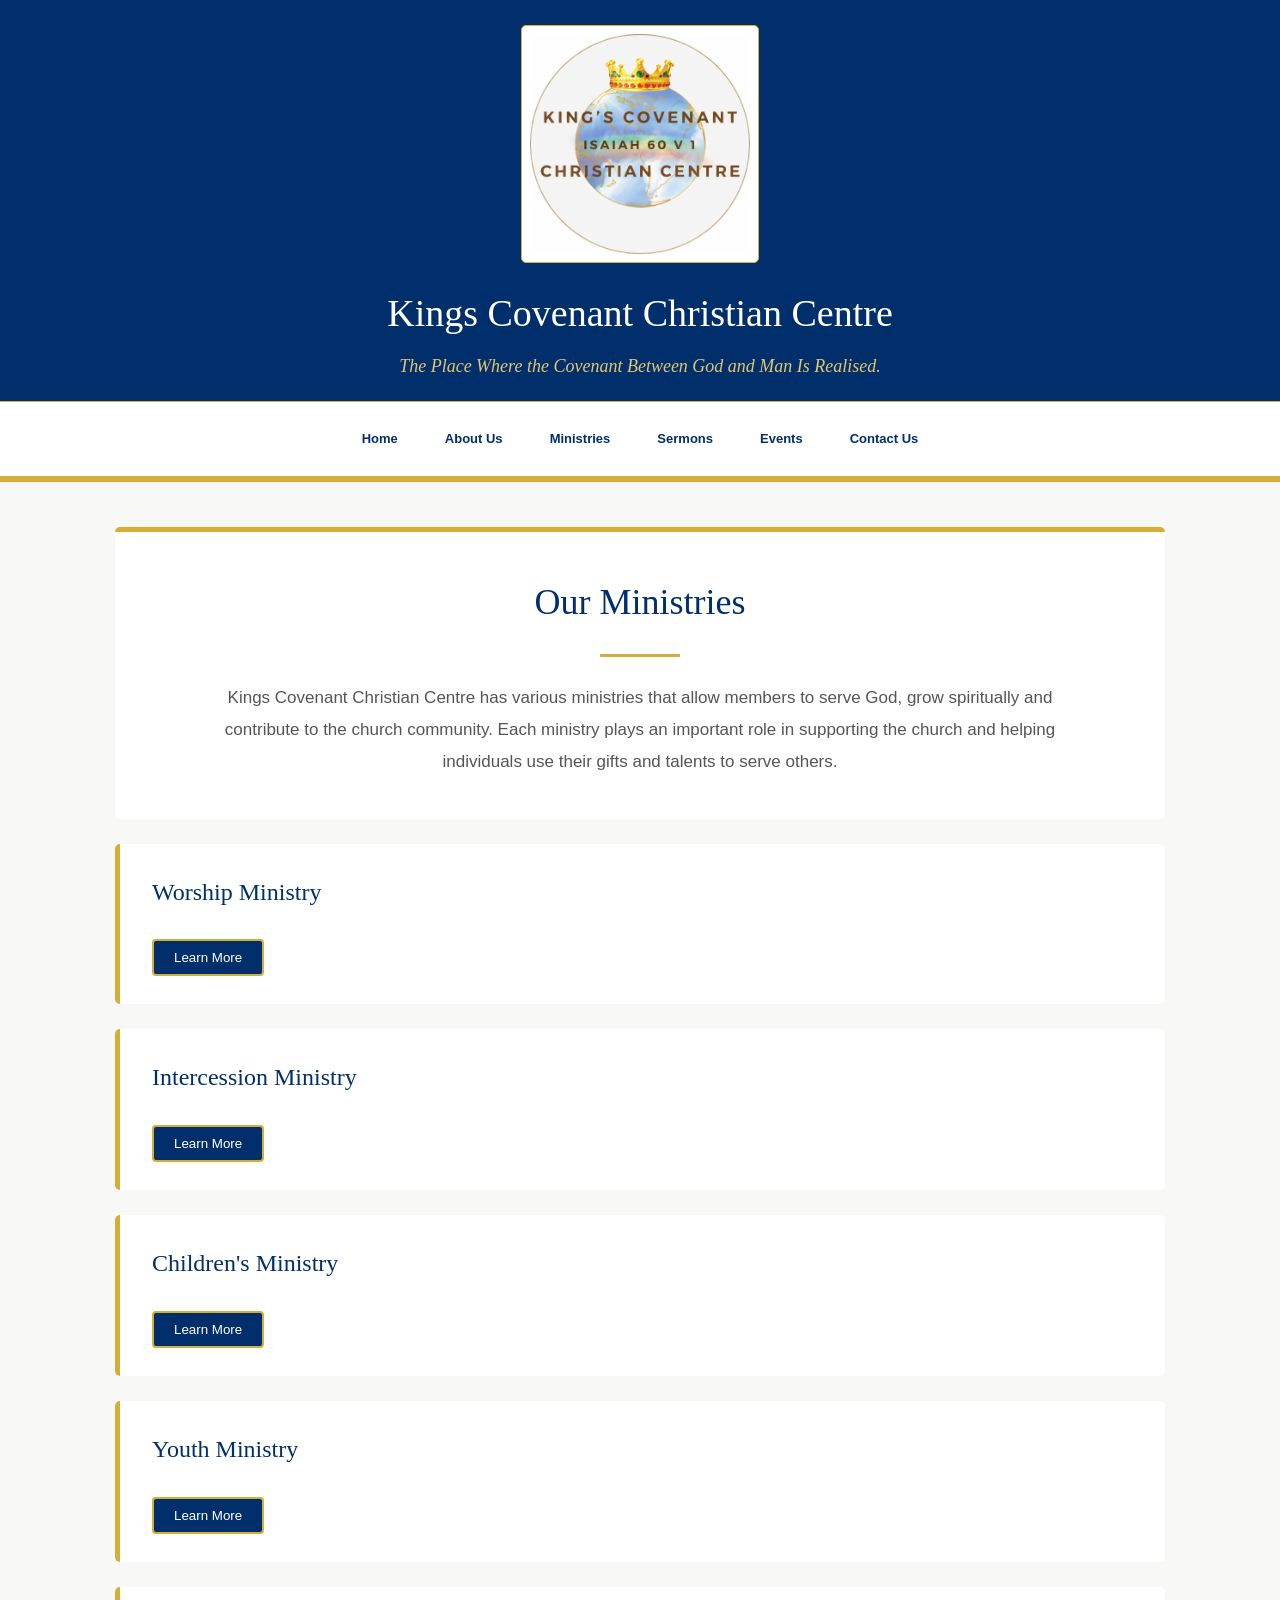
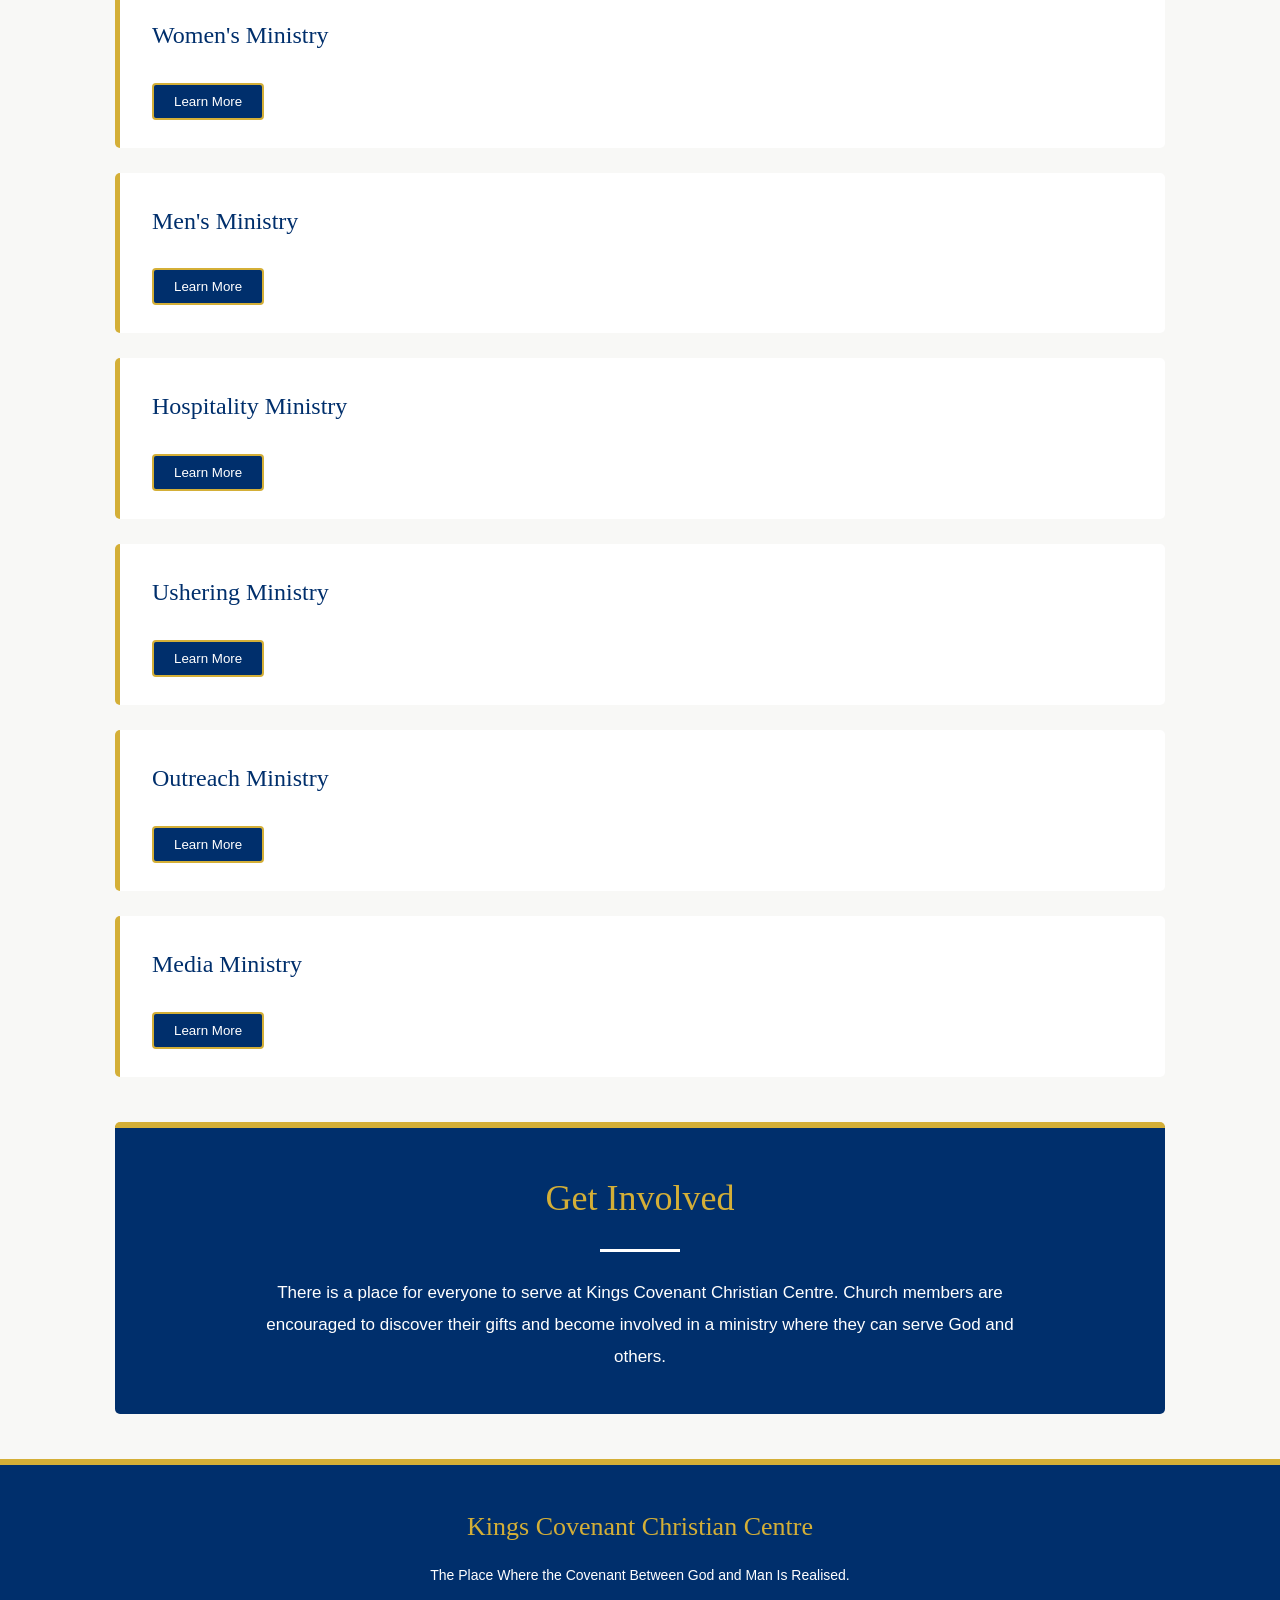
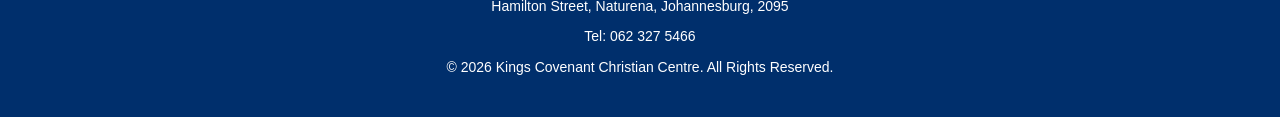
<file: REALEBOGA'S FINAL WEDE POE/ministries.html>
<!DOCTYPE html>

<html lang="en">

<head>
<meta name="viewport" content="width=device-width, initial-scale=1.0">

    <meta charset="UTF-8">
    <title>Ministries | Kings Covenant Christian Centre</title>

    <!-- Connects the page to the shared CSS file -->
    <link rel="stylesheet" href="style.css">
</head>

<body class="kccc-responsive" style="margin: 0; padding: 0; background-color: #f8f8f6; color: #333333; font-family: Arial, Helvetica, sans-serif; line-height: 1.7;">

    <!-- Website Header -->
    <header>
        <img src="Images/KCCC Website.png"
             width="300"
             alt="Kings Covenant Christian Centre logo">

        <h1>Kings Covenant Christian Centre</h1>

        <p>The Place Where the Covenant Between God and Man Is Realised.</p>

        <!-- Navigation Menu -->
        <nav>
            <a href="index.html">Home</a> |
            <a href="about.html">About Us</a> |
            <a href="ministries.html">Ministries</a> |
            <a href="sermons.html">Sermons</a> |
            <a href="events.html">Events</a> |
            <a href="contact.html">Contact Us</a>
        </nav>
    </header>

    <!-- Main Content -->
    <main id="ministries-page" style="width: 90%; max-width: 1050px; margin: 45px auto;">

        <!-- Ministries Introduction -->
        <section style="margin-bottom: 25px; padding: 40px; background-color: #ffffff; border-top: 5px solid #d4af37; border-radius: 5px; text-align: center;">
            <h2 style="margin: 0 0 20px; color: #002f6c; font-family: Georgia, 'Times New Roman', serif; font-size: 36px; font-weight: normal;">
                Our Ministries
            </h2>

            <hr style="width: 80px; height: 3px; margin: 15px auto 25px; background-color: #d4af37; border: none;">

            <p style="max-width: 850px; margin: 0 auto; color: #555555; font-size: 17px; line-height: 1.9;">
                Kings Covenant Christian Centre has various ministries that
                allow members to serve God, grow spiritually and contribute to
                the church community. Each ministry plays an important role in
                supporting the church and helping individuals use their gifts
                and talents to serve others.
            </p>
        </section>

        <!-- Worship Ministry -->
        <section style="margin-bottom: 25px; padding: 28px 32px; background-color: #ffffff; border-left: 5px solid #d4af37; border-radius: 5px;">
            <h3 style="margin: 0 0 12px; color: #002f6c; font-family: Georgia, 'Times New Roman', serif; font-size: 24px; font-weight: normal;">
                Worship Ministry
            </h3>

            <p style="margin: 0; color: #555555; font-size: 16px; line-height: 1.8;">
                The Worship Ministry leads the congregation in praise and
                worship during church services and special gatherings,
                creating an atmosphere where people can worship and connect
                with God.
            </p>
        </section>

        <!-- Intercession Ministry -->
        <section style="margin-bottom: 25px; padding: 28px 32px; background-color: #ffffff; border-left: 5px solid #d4af37; border-radius: 5px;">
            <h3 style="margin: 0 0 12px; color: #002f6c; font-family: Georgia, 'Times New Roman', serif; font-size: 24px; font-weight: normal;">
                Intercession Ministry
            </h3>

            <p style="margin: 0; color: #555555; font-size: 16px; line-height: 1.8;">
                The Intercession Ministry is dedicated to prayer and standing
                in faith for the church, its members, families, leaders and the
                wider community.
            </p>
        </section>

        <!-- Children's Ministry -->
        <section style="margin-bottom: 25px; padding: 28px 32px; background-color: #ffffff; border-left: 5px solid #d4af37; border-radius: 5px;">
            <h3 style="margin: 0 0 12px; color: #002f6c; font-family: Georgia, 'Times New Roman', serif; font-size: 24px; font-weight: normal;">
                Children's Ministry
            </h3>

            <p style="margin: 0; color: #555555; font-size: 16px; line-height: 1.8;">
                The Children's Ministry provides a safe and welcoming
                environment where children can learn about God and the Bible
                in ways that are appropriate for their age.
            </p>
        </section>

        <!-- Youth Ministry -->
        <section style="margin-bottom: 25px; padding: 28px 32px; background-color: #ffffff; border-left: 5px solid #d4af37; border-radius: 5px;">
            <h3 style="margin: 0 0 12px; color: #002f6c; font-family: Georgia, 'Times New Roman', serif; font-size: 24px; font-weight: normal;">
                Youth Ministry
            </h3>

            <p style="margin: 0; color: #555555; font-size: 16px; line-height: 1.8;">
                The Youth Ministry encourages young people to develop a strong
                relationship with God through worship, biblical teaching,
                fellowship, discussions and youth activities.
            </p>
        </section>

        <!-- Women's Ministry -->
        <section style="margin-bottom: 25px; padding: 28px 32px; background-color: #ffffff; border-left: 5px solid #d4af37; border-radius: 5px;">
            <h3 style="margin: 0 0 12px; color: #002f6c; font-family: Georgia, 'Times New Roman', serif; font-size: 24px; font-weight: normal;">
                Women's Ministry
            </h3>

            <p style="margin: 0; color: #555555; font-size: 16px; line-height: 1.8;">
                The Women's Ministry provides opportunities for women to grow
                spiritually, encourage one another and develop meaningful
                relationships through fellowship, prayer and other church
                activities.
            </p>
        </section>

        <!-- Men's Ministry -->
        <section style="margin-bottom: 25px; padding: 28px 32px; background-color: #ffffff; border-left: 5px solid #d4af37; border-radius: 5px;">
            <h3 style="margin: 0 0 12px; color: #002f6c; font-family: Georgia, 'Times New Roman', serif; font-size: 24px; font-weight: normal;">
                Men's Ministry
            </h3>

            <p style="margin: 0; color: #555555; font-size: 16px; line-height: 1.8;">
                The Men's Ministry encourages men to grow spiritually, develop
                godly leadership and support one another through prayer,
                fellowship and biblical teaching.
            </p>
        </section>

        <!-- Hospitality Ministry -->
        <section style="margin-bottom: 25px; padding: 28px 32px; background-color: #ffffff; border-left: 5px solid #d4af37; border-radius: 5px;">
            <h3 style="margin: 0 0 12px; color: #002f6c; font-family: Georgia, 'Times New Roman', serif; font-size: 24px; font-weight: normal;">
                Hospitality Ministry
            </h3>

            <p style="margin: 0; color: #555555; font-size: 16px; line-height: 1.8;">
                The Hospitality Ministry helps create a warm and welcoming
                environment for church members and visitors, particularly
                during services, events and special programmes.
            </p>
        </section>

        <!-- Ushering Ministry -->
        <section style="margin-bottom: 25px; padding: 28px 32px; background-color: #ffffff; border-left: 5px solid #d4af37; border-radius: 5px;">
            <h3 style="margin: 0 0 12px; color: #002f6c; font-family: Georgia, 'Times New Roman', serif; font-size: 24px; font-weight: normal;">
                Ushering Ministry
            </h3>

            <p style="margin: 0; color: #555555; font-size: 16px; line-height: 1.8;">
                The Ushering Ministry assists with maintaining order during
                church services, welcoming people, helping visitors find
                seating and providing assistance where necessary.
            </p>
        </section>

        <!-- Outreach Ministry -->
        <section style="margin-bottom: 25px; padding: 28px 32px; background-color: #ffffff; border-left: 5px solid #d4af37; border-radius: 5px;">
            <h3 style="margin: 0 0 12px; color: #002f6c; font-family: Georgia, 'Times New Roman', serif; font-size: 24px; font-weight: normal;">
                Outreach Ministry
            </h3>

            <p style="margin: 0; color: #555555; font-size: 16px; line-height: 1.8;">
                The Outreach Ministry focuses on serving and connecting with
                the wider community through evangelism, charitable initiatives
                and other programmes that demonstrate the love of Christ.
            </p>
        </section>

        <!-- Media Ministry -->
        <section style="margin-bottom: 25px; padding: 28px 32px; background-color: #ffffff; border-left: 5px solid #d4af37; border-radius: 5px;">
            <h3 style="margin: 0 0 12px; color: #002f6c; font-family: Georgia, 'Times New Roman', serif; font-size: 24px; font-weight: normal;">
                Media Ministry
            </h3>

            <p style="margin: 0; color: #555555; font-size: 16px; line-height: 1.8;">
                The Media Ministry supports the church through photography,
                videography, posters, social media and other forms of digital
                communication. It helps share church services, events and
                important information with members and the wider community.
            </p>
        </section>

        <!-- Get Involved Section -->
        <section style="margin-top: 45px; padding: 40px; background-color: #002f6c; color: #ffffff; border-top: 6px solid #d4af37; border-radius: 5px; text-align: center;">
            <h2 style="margin: 0 0 20px; color: #d4af37; font-family: Georgia, 'Times New Roman', serif; font-size: 36px; font-weight: normal;">
                Get Involved
            </h2>

            <hr style="width: 80px; height: 3px; margin: 15px auto 25px; background-color: #ffffff; border: none;">

            <p style="max-width: 800px; margin: 0 auto; color: #ffffff; font-size: 17px; line-height: 1.9;">
                There is a place for everyone to serve at Kings Covenant
                Christian Centre. Church members are encouraged to discover
                their gifts and become involved in a ministry where they can
                serve God and others.
            </p>
        </section>
    </main>

    <!-- Website Footer -->
    <footer>
        <h4>Kings Covenant Christian Centre</h4>

        <p>The Place Where the Covenant Between God and Man Is Realised.</p>

        <p>Hamilton Street, Naturena, Johannesburg, 2095</p>

        <p>Tel: 062 327 5466</p>

        <p>
            &copy; 2026 Kings Covenant Christian Centre.
            All Rights Reserved.
        </p>
    </footer>
    <script src="script.js"></script>
</body>

</html>
</file>
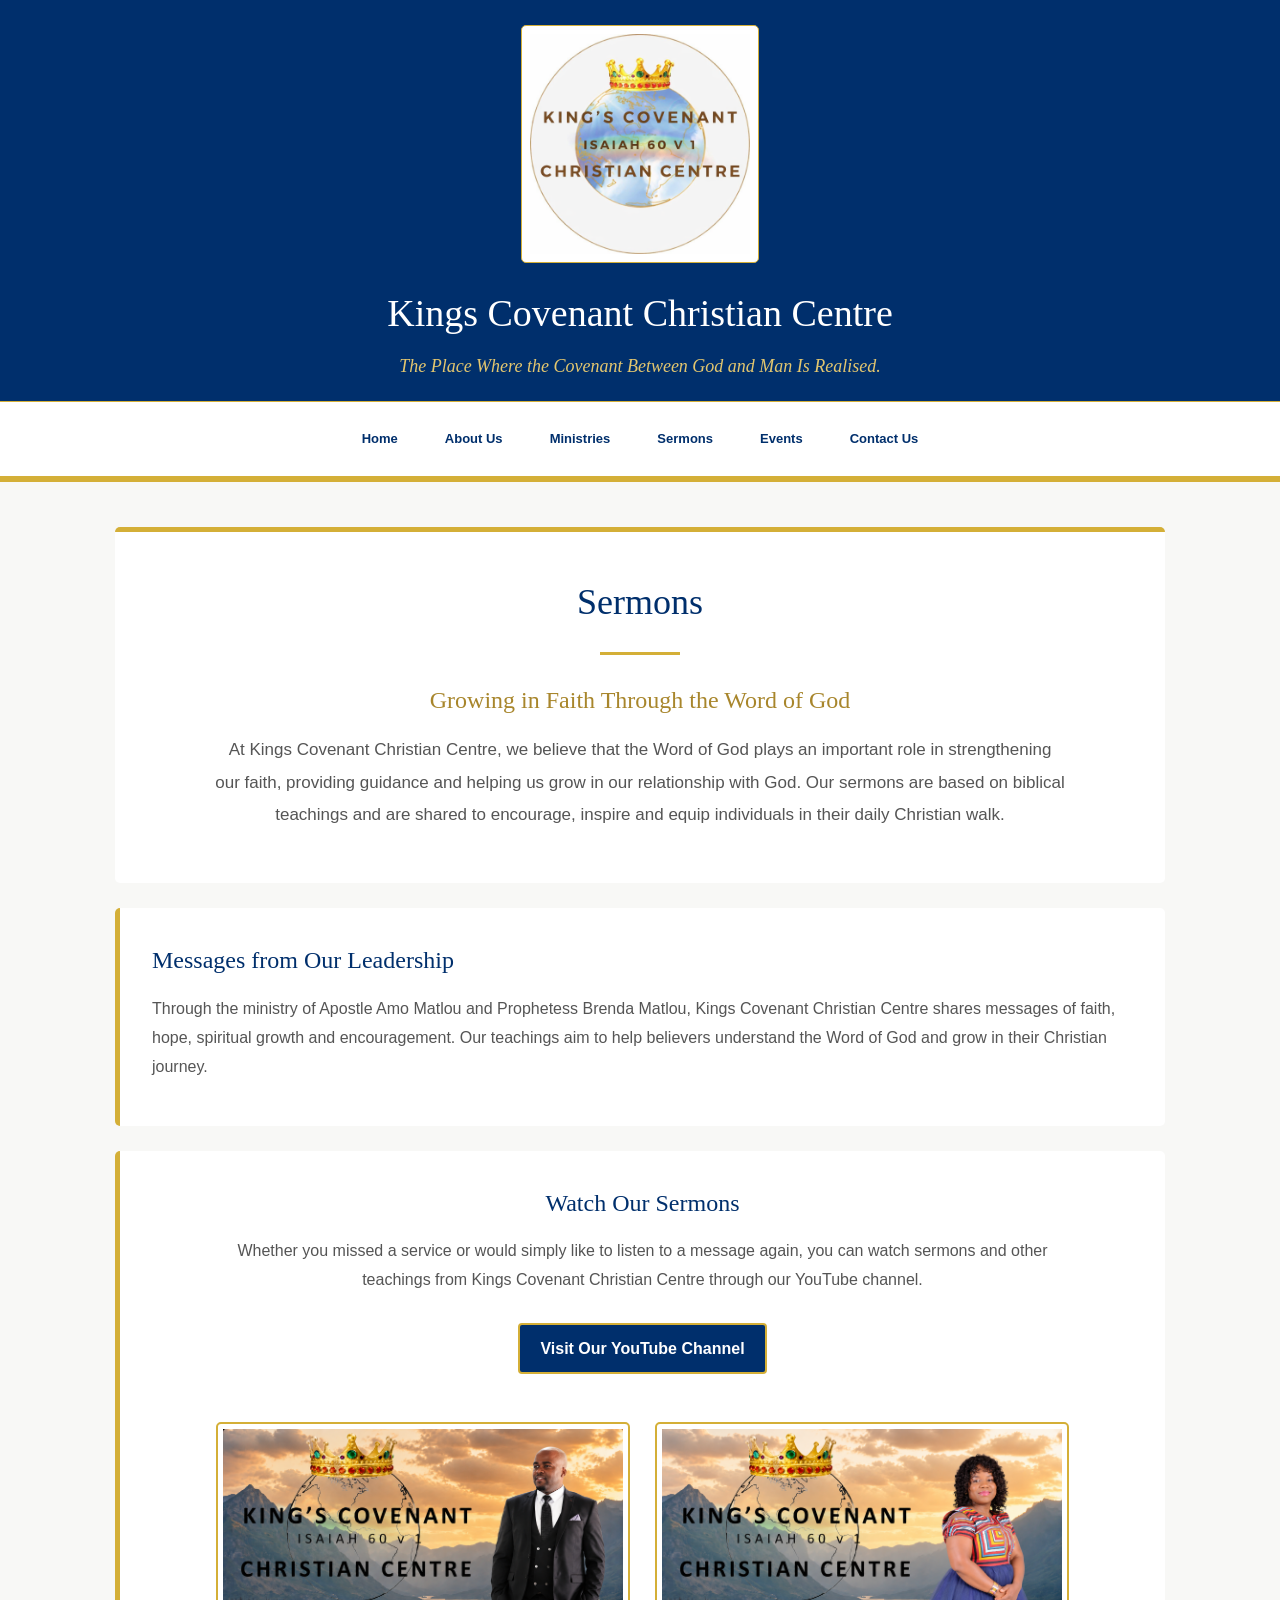
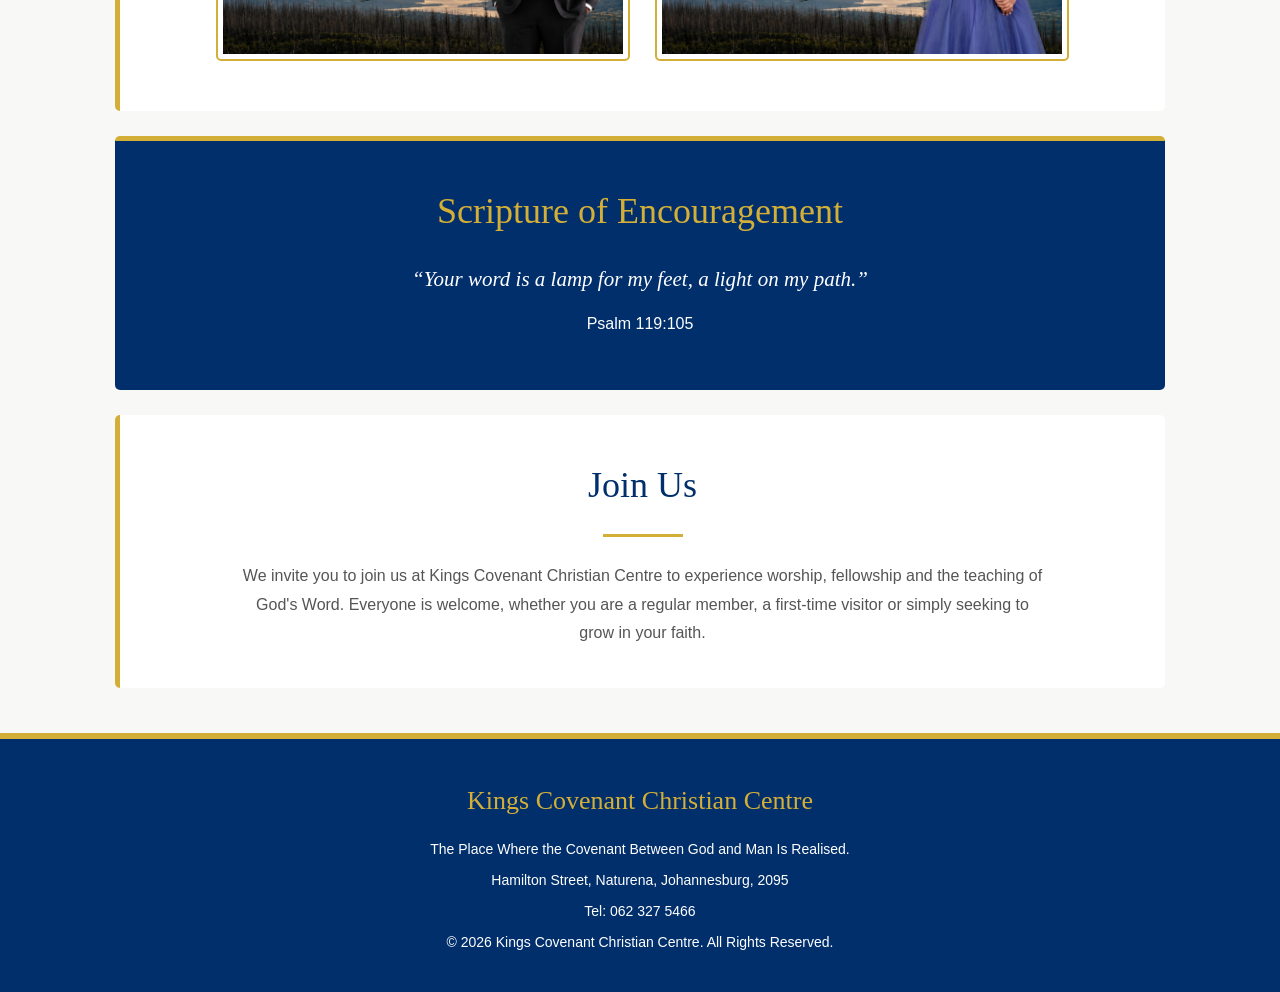
<file: REALEBOGA'S FINAL WEDE POE/sermons.html>
<!DOCTYPE html>

<html lang="en">

<head>
<meta name="viewport" content="width=device-width, initial-scale=1.0">

    <meta charset="UTF-8">
    <title>Sermons | Kings Covenant Christian Centre</title>

    <!-- Connects the page to the shared CSS file -->
    <link rel="stylesheet" href="style.css">
</head>

<body class="kccc-responsive" style="margin: 0; padding: 0; background-color: #f8f8f6; color: #333333; font-family: Arial, Helvetica, sans-serif; line-height: 1.7;">

    <!-- Website Header -->
    <header>
        <img src="Images/KCCC Website.png"
             width="300"
             alt="Kings Covenant Christian Centre logo">

        <h1>Kings Covenant Christian Centre</h1>

        <p>The Place Where the Covenant Between God and Man Is Realised.</p>

        <!-- Navigation Menu -->
        <nav>
            <a href="index.html">Home</a> |
            <a href="about.html">About Us</a> |
            <a href="ministries.html">Ministries</a> |
            <a href="sermons.html">Sermons</a> |
            <a href="events.html">Events</a> |
            <a href="contact.html">Contact Us</a>
        </nav>
    </header>

    <!-- Main Content -->
    <main style="width: 90%; max-width: 1050px; margin: 45px auto;">

        <!-- Sermons Introduction -->
        <section style="margin-bottom: 25px; padding: 40px; background-color: #ffffff; border-top: 5px solid #d4af37; border-radius: 5px; text-align: center;">
            <h2 style="margin: 0 0 18px; color: #002f6c; font-family: Georgia, 'Times New Roman', serif; font-size: 36px; font-weight: normal;">
                Sermons
            </h2>

            <hr style="width: 80px; height: 3px; margin: 15px auto 25px; background-color: #d4af37; border: none;">

            <h3 style="margin: 0 0 14px; color: #a8862c; font-family: Georgia, 'Times New Roman', serif; font-size: 24px; font-weight: normal;">
                Growing in Faith Through the Word of God
            </h3>

            <p style="max-width: 850px; margin: 12px auto; color: #555555; font-size: 17px; line-height: 1.9;">
                At Kings Covenant Christian Centre, we believe that the Word of
                God plays an important role in strengthening our faith,
                providing guidance and helping us grow in our relationship
                with God. Our sermons are based on biblical teachings and are
                shared to encourage, inspire and equip individuals in their
                daily Christian walk.
            </p>
        </section>

        <!-- Leadership Messages -->
        <section style="margin-bottom: 25px; padding: 32px; background-color: #ffffff; border-left: 5px solid #d4af37; border-radius: 5px;">
            <h3 style="margin: 0 0 14px; color: #002f6c; font-family: Georgia, 'Times New Roman', serif; font-size: 24px; font-weight: normal;">
                Messages from Our Leadership
            </h3>

            <p style="margin: 12px 0; color: #555555; font-size: 16px; line-height: 1.8;">
                Through the ministry of Apostle Amo Matlou and Prophetess
                Brenda Matlou, Kings Covenant Christian Centre shares messages
                of faith, hope, spiritual growth and encouragement. Our
                teachings aim to help believers understand the Word of God and
                grow in their Christian journey.
            </p>
        </section>

        <!-- Watch Our Sermons -->
        <section style="margin-bottom: 25px; padding: 32px; background-color: #ffffff; border-left: 5px solid #d4af37; border-radius: 5px; text-align: center;">
            <h3 style="margin: 0 0 14px; color: #002f6c; font-family: Georgia, 'Times New Roman', serif; font-size: 24px; font-weight: normal;">
                Watch Our Sermons
            </h3>

            <p style="max-width: 850px; margin: 12px auto; color: #555555; font-size: 16px; line-height: 1.8;">
                Whether you missed a service or would simply like to listen to
                a message again, you can watch sermons and other teachings from
                Kings Covenant Christian Centre through our YouTube channel.
            </p>

            <p>
                <a href="https://www.youtube.com/@kingscovenantcc3092"
                   target="_blank"
                   style="display: inline-block; margin: 12px 0 22px; padding: 10px 20px; background-color: #002f6c; color: #ffffff; border: 2px solid #d4af37; border-radius: 4px; font-weight: bold; text-decoration: none;">
                    Visit Our YouTube Channel
                </a>
            </p>

            <!-- Leadership Images -->
            <div style="text-align: center;">
                <img src="Images/Apostle Amo Matlou.png"
                     width="400"
                     alt="Apostle Amo Matlou"
                     style="width: 400px; max-width: 45%; height: auto; margin: 10px; padding: 5px; background-color: #ffffff; border: 2px solid #d4af37; border-radius: 5px;">

                <img src="Images/Prophetess Brenda.png"
                     width="400"
                     alt="Prophetess Brenda Matlou"
                     style="width: 400px; max-width: 45%; height: auto; margin: 10px; padding: 5px; background-color: #ffffff; border: 2px solid #d4af37; border-radius: 5px;">
            </div>
        </section>

        <!-- Scripture of Encouragement -->
        <section style="margin-bottom: 25px; padding: 40px; background-color: #002f6c; color: #ffffff; border-top: 5px solid #d4af37; border-radius: 5px; text-align: center;">
            <h2 style="margin: 0 0 18px; color: #d4af37; font-family: Georgia, 'Times New Roman', serif; font-size: 36px; font-weight: normal;">
                Scripture of Encouragement
            </h2>

            <p style="margin: 12px 0; color: #ffffff; font-family: Georgia, 'Times New Roman', serif; font-size: 21px; line-height: 1.8;">
                <i>“Your word is a lamp for my feet, a light on my path.”</i>
            </p>

            <p style="margin: 12px 0; color: #ffffff; font-size: 16px;">
                Psalm 119:105
            </p>
        </section>

        <!-- Join Us -->
        <section style="margin-bottom: 25px; padding: 40px; background-color: #ffffff; border-left: 5px solid #d4af37; border-radius: 5px; text-align: center;">
            <h2 style="margin: 0 0 18px; color: #002f6c; font-family: Georgia, 'Times New Roman', serif; font-size: 36px; font-weight: normal;">
                Join Us
            </h2>

            <hr style="width: 80px; height: 3px; margin: 15px auto 25px; background-color: #d4af37; border: none;">

            <p style="max-width: 800px; margin: 0 auto; color: #555555; font-size: 16px; line-height: 1.8;">
                We invite you to join us at Kings Covenant Christian Centre to
                experience worship, fellowship and the teaching of God's Word.
                Everyone is welcome, whether you are a regular member, a
                first-time visitor or simply seeking to grow in your faith.
            </p>
        </section>
    </main>

    <!-- Website Footer -->
    <footer>
        <h4>Kings Covenant Christian Centre</h4>

        <p>The Place Where the Covenant Between God and Man Is Realised.</p>

        <p>Hamilton Street, Naturena, Johannesburg, 2095</p>

        <p>Tel: 062 327 5466</p>

        <p>
            &copy; 2026 Kings Covenant Christian Centre.
            All Rights Reserved.
        </p>
    </footer>

</body>

</html>
</file>
<file: REALEBOGA'S FINAL WEDE POE/style.css>
/* Styles the website header */
header {
    padding: 25px;
    background-color: #002f6c;
    color: white;
    text-align: center;
    border-bottom: 6px solid #d4af37;
}

/* Styles the church logo */
header img {
    width: 220px;
    height: auto;
    padding: 8px;
    background-color: white;
    border: 1px solid #d4af37;
    border-radius: 5px;
}

/* Styles the church name */
header h1 {
    margin: 10px 0 5px;
    color: white;
    font-family: Georgia, "Times New Roman", serif;
    font-size: 38px;
    font-weight: normal;
}

/* Styles the church slogan */
header p {
    margin: 5px 0 20px;
    color: #e2c66f;
    font-family: Georgia, "Times New Roman", serif;
    font-size: 18px;
    font-style: italic;
}

/* Styles the navigation menu */
nav {
    margin: 20px -25px -25px;
    padding: 16px;
    background-color: white;
    text-align: center;
    border-top: 1px solid #d4af37;
}

/* Styles the navigation links */
nav a {
    display: inline-block;
    margin: 2px 5px;
    padding: 8px 12px;
    color: #002f6c;
    font-size: 13px;
    font-weight: bold;
    text-decoration: none;
}

/* Changes the navigation link when the mouse moves over it */
nav a:hover {
    background-color: #d4af37;
    color: #ffffff;
    border-radius: 3px;
}

/* Styles the website footer */
footer {
    padding: 40px 20px 30px;
    background-color: #002f6c;
    color: white;
    text-align: center;
    border-top: 6px solid #d4af37;
}

/* Styles the church name in the footer */
footer h4 {
    margin: 0 0 15px;
    color: #d4af37;
    font-family: Georgia, "Times New Roman", serif;
    font-size: 26px;
    font-weight: normal;
}

/* Styles the footer paragraphs */
footer p {
    margin: 7px 0;
    color: white;
    font-size: 14px;
}

/* ==================================================
   KCCC RESPONSIVE DESIGN
   Safe additions to existing website CSS
   Does not replace existing styles or theme.
   ================================================== */


/* 1. Prevent unwanted horizontal scrolling */

body.kccc-responsive {
    max-width: 100%;
    overflow-x: hidden;
}


/* 2. Make images responsive */

body.kccc-responsive img {
    max-width: 100%;
    height: auto;
}


/* 3. Make videos and embedded content responsive */

body.kccc-responsive video,
body.kccc-responsive iframe,
body.kccc-responsive embed {
    max-width: 100%;
}


/* 4. Prevent oversized form elements */

body.kccc-responsive input,
body.kccc-responsive textarea,
body.kccc-responsive select {
    max-width: 100%;
}


/* 5. TABLET RESPONSIVENESS
   Applies to screens 768px and below */

@media screen and (max-width: 768px) {

    body.kccc-responsive {
        overflow-x: hidden;
    }

    body.kccc-responsive img {
        max-width: 100%;
        height: auto;
    }

    body.kccc-responsive video,
    body.kccc-responsive iframe {
        max-width: 100%;
    }

}


/* 6. SMARTPHONE RESPONSIVENESS
   Applies to screens 480px and below */

@media screen and (max-width: 480px) {

    body.kccc-responsive {
        min-width: 0;
    }

    body.kccc-responsive img {
        max-width: 100%;
        height: auto;
    }

    body.kccc-responsive input,
    body.kccc-responsive textarea,
    body.kccc-responsive select {
        max-width: 100%;
        font-size: 16px;
    }

}


/* 7. SMALL SMARTPHONES
   Applies to screens 360px and below */

@media screen and (max-width: 360px) {

    body.kccc-responsive {
        overflow-x: hidden;
    }

    body.kccc-responsive img,
    body.kccc-responsive video,
    body.kccc-responsive iframe {
        max-width: 100%;
    }

}
</file>
